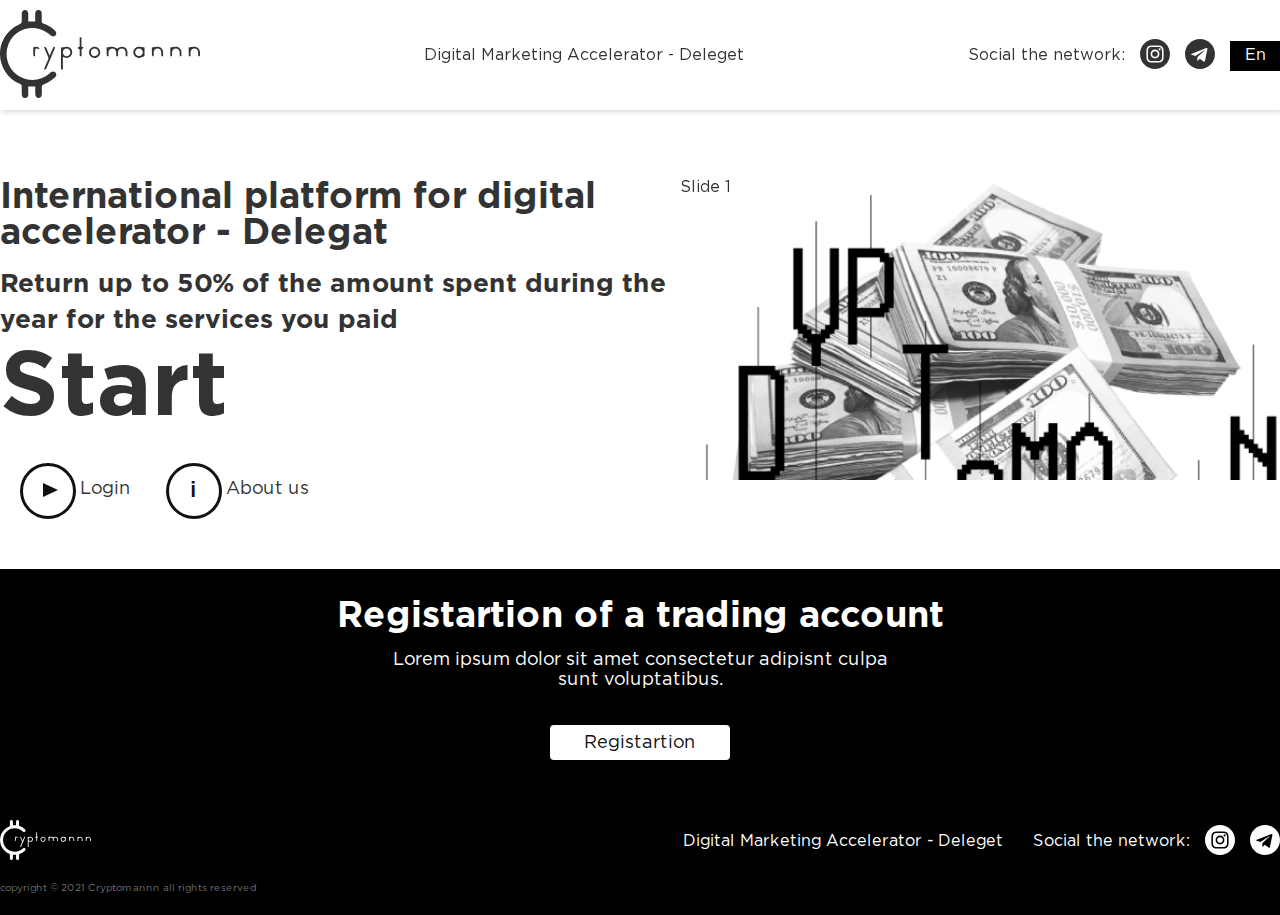
<file: index.html>
<!DOCTYPE html>
<html lang="en">
<head>
    <meta charset="UTF-8">
    <meta http-equiv="X-UA-Compatible" content="IE=edge">
    <meta name="viewport" content="width=device-width, initial-scale=1.0">
    <title>Main page</title>
    <link rel="stylesheet" href="./slider/swiper.min.css">
    <link rel="stylesheet" href="./css/main.css">


</head>
<body>
    <header class="header">
         <div class="header__space"></div>  <!-- Этот блок будет делать нужный отступ от хедера-->
        <div class="header__container">
            <div class="header__wrapper">
                <a href="index.html">                               
                    <svg class="header__logo" >
                        <use xlink:href="./img/sprite.svg#logo"></use>
                    </svg>   
                </a>
                <h2 class="header__header">Digital Marketing Accelerator - Deleget</h2>
                <div class="soc-network">
                    <span class="soc-network__header">Social the network: </span>
                    <div class="soc-network-wrapper">
                        <div class="soc-network-wrapper__item">
                            <a href="#" class="soc-network-wrapper__link">
                                <svg class="soc-network-wrapper__icon">
                                    <use xlink:href="./img/sprite.svg#instagram-icon"></use>
                                </svg>  
                            </a>
                        </div>
                        <div class="soc-network-wrapper__item">
                            <a href="#" class="soc-network-wrapper__link">
                                <svg class="soc-network-wrapper__icon">
                                    <use xlink:href="./img/sprite.svg#telegram-icon"></use>
                                </svg>  
                            </a>
                        </div>
                        <div class="lang-change">En</div>
                    </div>
                </div>
            </div>
        </div>
    </header>
      <!-- Контент главной страницы НАЧАЛО -->
    <main>
        
        <section class="main-page">
            <section class="main-page__content">
                <h2 class="main-page_title classic-header">International platform for digital accelerator - Delegat</h2>
                <p class="main-page_text">Return up to 50% of the amount spent during the year for the services you paid</p>
                <h1 class="classic-header--biger">Start</h1>
                <div class="main-page_links">
                    <a href="auth.html" class="main-page__link log-link">Login</a>
                    <a href="about.html" class="main-page__link">About us</a>
                </div>
            </section>
            <section class="main-page__gallery">
    
                <!-- Slider main container -->
                <div class="swiper-container">
                    <!-- Additional required wrapper -->
                    <div class="swiper-wrapper">
                    <!-- Slides -->
                        <div class="swiper-slide">Slide 1</div>
                        <div class="swiper-slide">Slide 2</div>
                        <div class="swiper-slide">Slide 3</div>
                        <div class="swiper-slide">Slide 4</div>
                        <div class="swiper-slide">Slide 5</div>
                        <div class="swiper-slide">Slide 6</div>
                    </div>
                </div>
    
            </section>
        </section>
    </main>
  

    <!-- Контент главной страницы КОНЕЦ -->


    <footer class="footer">
        <div class="footer__reg-section">
            <h3 class="reg-section__header classic-header">Registartion of a trading account</h3>
            <p class="reg-section__sub-header">Lorem ipsum dolor sit amet consectetur adipisnt culpa sunt voluptatibus.</p>
            <a href="reg.html" class="link-to-reg">Registartion</a>
        </div>
        <div class="footer__container">
            <a href="#">                                
                <svg class="footer__logo" >
                    <use xlink:href="./img/sprite.svg#logo-footer"></use>
                </svg>   
            </a>
            <h2 class="footer__header">Digital Marketing Accelerator - Deleget</h2>
            <div class="soc-network">
                <span class="soc-network__header">Social the network: </span>
                <div class="soc-network-wrapper">
                    <div class="soc-network-wrapper__item">
                        <a href="#" class="soc-network-wrapper__link">
                            <svg class="soc-network-wrapper__icon">
                                <use xlink:href="./img/sprite.svg#instagram-icon-footer"></use>
                            </svg>  
                        </a>
                    </div>
                    <div class="soc-network-wrapper__item">
                        <a href="#" class="soc-network-wrapper__link">
                            <svg class="soc-network-wrapper__icon">
                                <use xlink:href="./img/sprite.svg#telegram-icon-footer"></use>
                            </svg>  
                        </a>
                    </div>
                </div>
            </div>
        </div>
        <div class="footer__main-copy">
            <span>copyright © 2021 Cryptomannn all rights reserved</span>
        </div>
    </footer>
    <script  src="./slider/swiper.min.js"></script>
    <script  src="./js/main.js"></script>
</body>
</html>
</file>
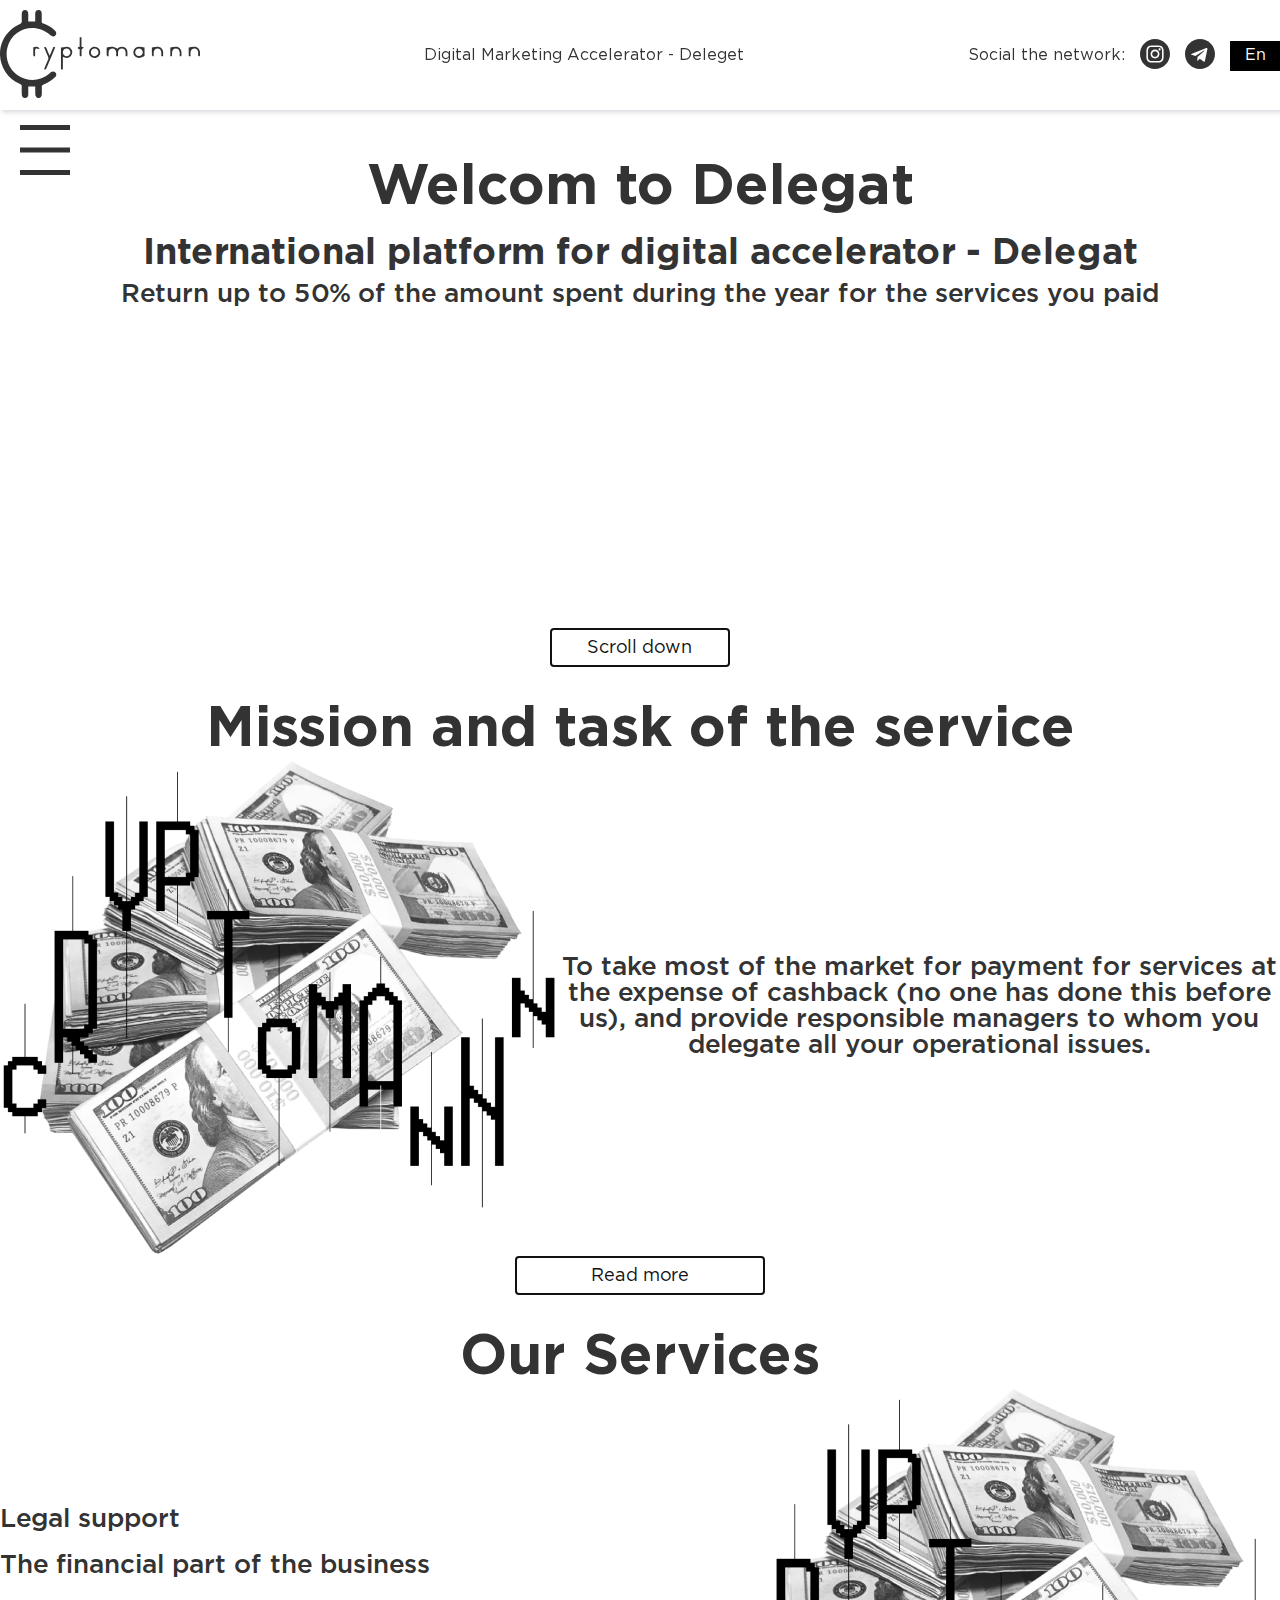
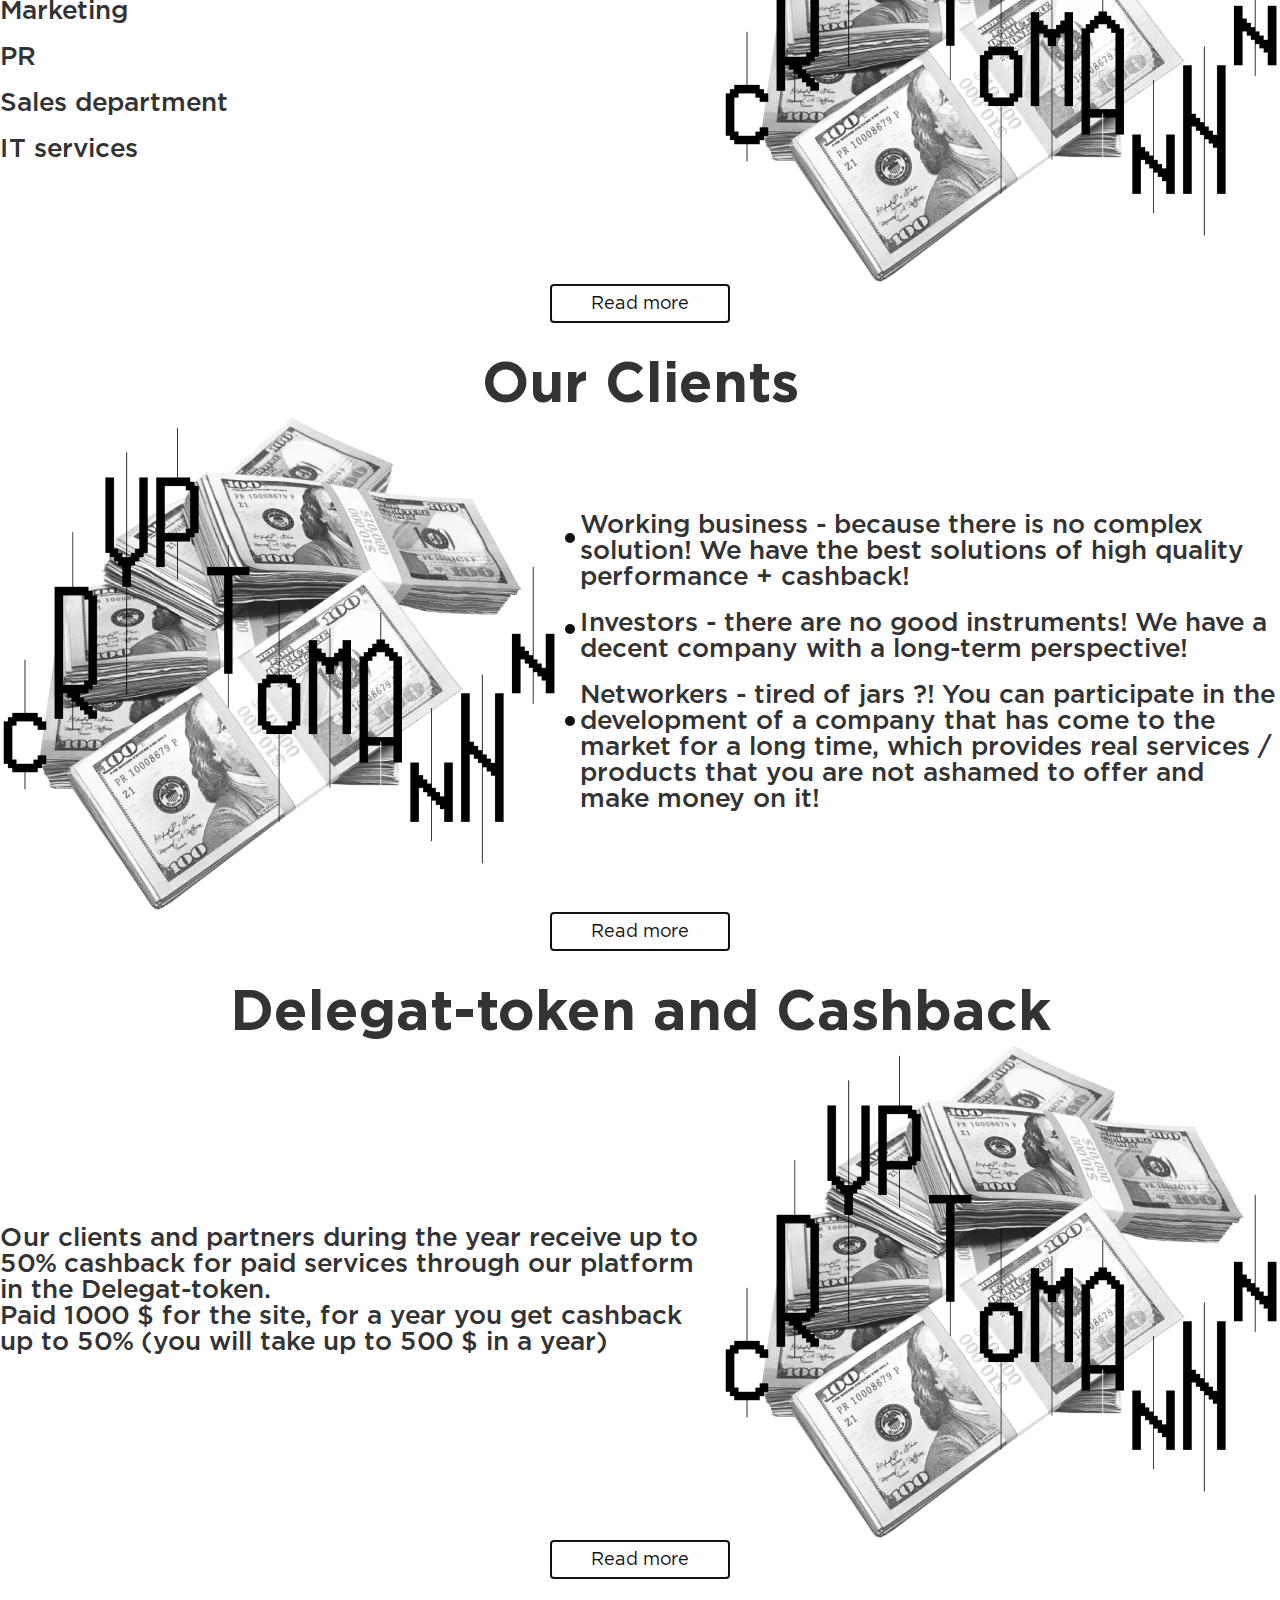
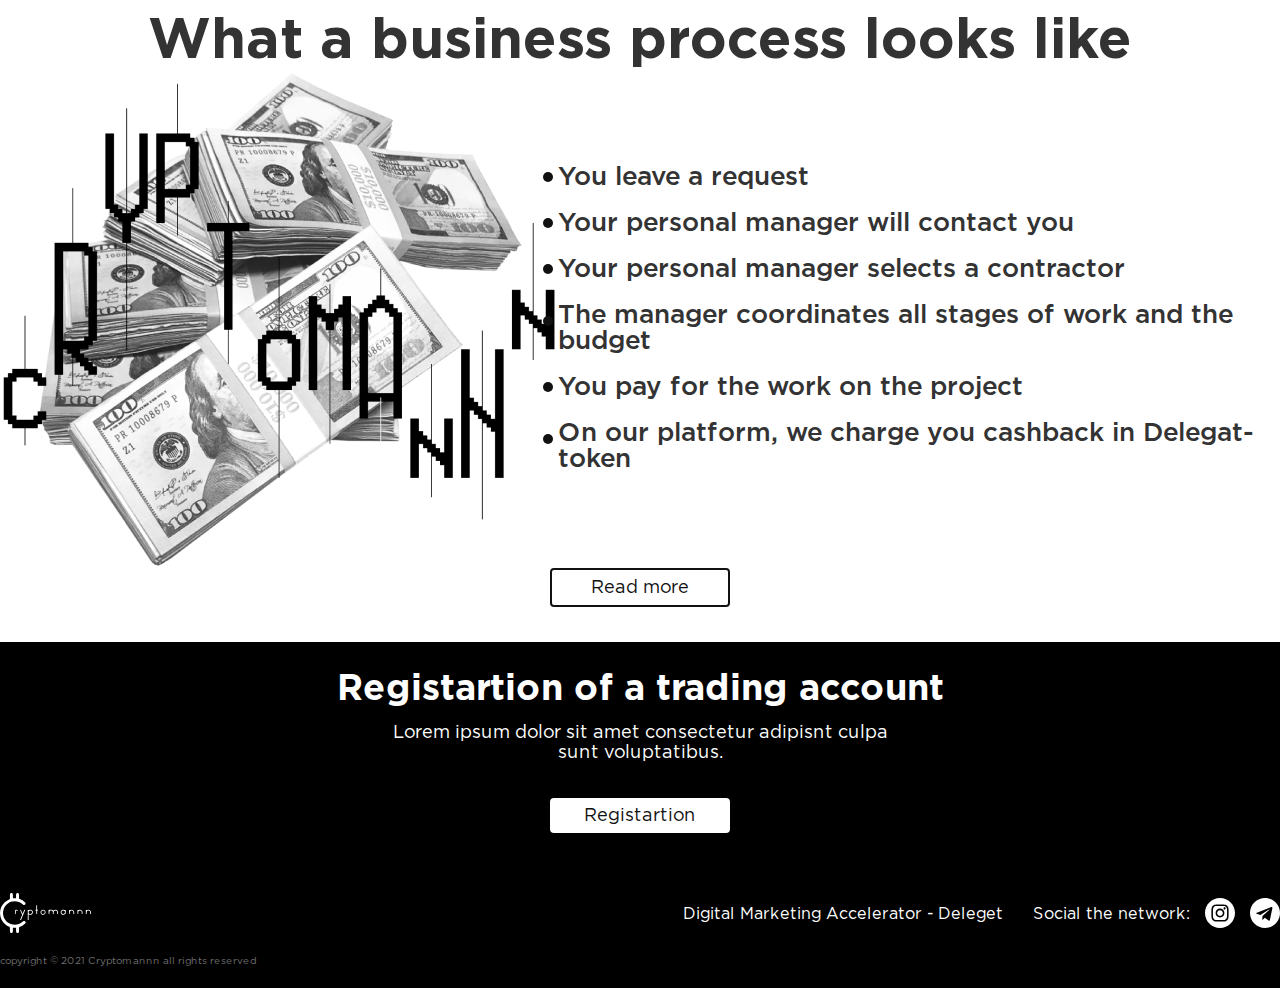
<file: about.html>
<!DOCTYPE html>
<html lang="en">
<head>
    <meta charset="UTF-8">
    <meta http-equiv="X-UA-Compatible" content="IE=edge">
    <meta name="viewport" content="width=device-width, initial-scale=1.0">
    <title>About us</title>
    <link rel="stylesheet" href="./css/main.css">
    <script defer src="./slider/swiper.min.js"></script>
    <script defer src="./js/burger.js"></script>
    <script defer src="./js/smooth-scroll.min.js"></script>
    <script defer src="./js/main.js"></script>

</head>
<body>
    <header class="header">
        <div class="header__space"></div>  <!-- Этот блок будет делать нужный отступ от хедера-->
       <div class="header__container" data-scroll-header>
           <div class="header__wrapper">
                <a href="index.html">                                     
                   <svg class="header__logo" >
                       <use xlink:href="./img/sprite.svg#logo"></use>
                   </svg>   
               </a>
               <h2 class="header__header">Digital Marketing Accelerator - Deleget</h2>
               <div class="soc-network">
                   <span class="soc-network__header">Social the network: </span>
                   <div class="soc-network-wrapper">
                       <div class="soc-network-wrapper__item">
                           <a href="#" class="soc-network-wrapper__link">
                               <svg class="soc-network-wrapper__icon">
                                   <use xlink:href="./img/sprite.svg#instagram-icon"></use>
                               </svg>  
                           </a>
                       </div>
                       <div class="soc-network-wrapper__item">
                           <a href="#" class="soc-network-wrapper__link">
                               <svg class="soc-network-wrapper__icon">
                                   <use xlink:href="./img/sprite.svg#telegram-icon"></use>
                               </svg>  
                           </a>
                       </div>
                       <div class="lang-change">En</div>
                   </div>
               </div>
           </div>
       </div>
   </header>

   <!-- About Us НАЧАЛО -->

   <section class="about">

        <div class="burger-wrapper">
            <div class="burger">
                <span></span>
            </div>
            <nav class="burger-body">
                <ul class="burger-body__list">
                    <li class="burger-body__item">
                        <a data-scroll href="#start-block" class="burger-body__link">Раздел 1</a>
                    </li>
                    <li class="burger-body__item" >
                        <a data-scroll href="#porpuse" class="burger-body__link">Раздел 1</a>
                    </li>
                    <li class="burger-body__item">
                        <a data-scroll href="#our-services" class="burger-body__link">Раздел 1</a>
                    </li>
                    <li class="burger-body__item">
                        <a data-scroll href="#for-clients" class="burger-body__link">Раздел 1</a>
                    </li>
                    <li class="burger-body__item">
                        <a data-scroll href="#delegat-token" class="burger-body__link">Раздел 1</a>
                    </li>
                    <li class="burger-body__item">
                        <a data-scroll href="#process" class="burger-body__link">Раздел 1</a>
                    </li>
                </ul>
            </nav>
        </div>
       <section class="about__start-block main-container block-marg-bot" id="start-block">
           <h2 class="start-block__header about-header-classic">Welcom to Delegat</h2>
           <h3 class="start-block__sub-header about-sub-header-classic">International platform for digital accelerator - Delegat</h3>
           <p class="start-block__text about-text-classic">Return up to 50% of the amount spent during the year for the services you paid</p>
           <a href="#" class="start-block__link classic-link">Scroll down</a>
       </section>

       <section class="about__porpuse main-container block-marg-bot" id="porpuse">
        <h2 class="porpuse__header about-header-classic">Mission and task of the service</h2>
        <div class="porpuse__content">
            <img src="./img/money.png" alt="" class="porpuse__img">
            <div class="porpuse__text-wrapper">
                <p class="porpuse__text about-text-classic">To take most of the market for payment for services at the expense of cashback (no one has done this before us), and provide responsible managers to whom you delegate all your operational issues.</p>
            </div>

        </div>
        <a href="porpuse.html" class="porpuse__link classic-link">Read more</a>
        </section>
    
       <section class="about__our-services main-container block-marg-bot" name="about" id="our-services">
            <h2 class="about__our-services__header about-header-classic">Our Services</h2>
            <div class="our-services__wrapper">
                <div class="our-services__list-wrapper">
                    <ul class="our-services__list classic-list">
                        <li class="list__item classic-list-item">Legal support</li>
                        <li class="list__item classic-list-item">The financial part of the business</li>
                        <li class="list__item classic-list-item">Marketing</li>
                        <li class="list__item classic-list-item">PR</li>
                        <li class="list__item classic-list-item">Sales department</li>
                        <li class="list__item classic-list-item">IT services</li>
                    </ul>
                </div>
                <img src="./img/money.png" alt="" class="porpuse__img">
            </div>
            <a href="services.html" class="our-services__link classic-link">Read more</a>
        </section>

        <section class="about__for-clients main-container block-marg-bot" id="for-clients">
            <h2 class="for-clients__header about-header-classic">Our Clients</h2>
            <div class="for-clients__content">
                <img src="./img/money.png" alt="" class="porpuse__img">
                <div class="for-clients__list-wrapper">
                    <ul class="for-clients-list classic-list">
                        <li class="for-clients__item classic-list-item">Working business - because there is no complex solution! We have the best solutions of high quality performance + cashback!</li>
                        <li class="for-clients__item classic-list-item">Investors - there are no good instruments! We have a decent company with a long-term perspective!</li>
                        <li class="for-clients__item classic-list-item">Networkers - tired of jars ?! You can participate in the development of a company that has come to the market for a long time, which provides real services / products that you are not ashamed to offer and make money on it!</li>
                    </ul>
                </div>
    
            </div>
            <a href="our_clients.html" class="delegat__link classic-link">Read more</a>
        </section>

        <section class="about__delegat-token main-container block-marg-bot" id="delegat-token">
            <h2 class="delegat-token__header about-header-classic">Delegat-token and Cashback</h2>
            <div class="delegat-token__content">
                <div class="delegat-token__text-wrapper">
                    <p class="delegat-token__text about-text-classic">Our clients and partners during the year receive up to 50% cashback for paid services through our platform in the Delegat-token.</p>
                    <p class="delegat-token__text about-text-classic">Paid 1000 $ for the site, for a year you get cashback up to 50% (you will take up to 500 $ in a year)</p>
                </div>
                <img src="./img/money.png" alt="" class="delegat-token__img">
            </div>

            <a href="cashback.html" class="delegat__link classic-link">Read more</a>
       </section>

       <section class="about__process main-container block-marg-bot" id="process">
            <h2 class="process__header about-header-classic">What a business process looks like</h2>
            <div class="process__wrapper">
                <div class="process__list-wrapper">
                    <img src="./img/money.png" alt="" class="porpuse__img">
                    <ul class="process-list classic-list">
                        <li class="process__item classic-list-item">You leave a request</li>
                        <li class="process__item classic-list-item">Your personal manager will contact you</li>
                        <li class="process__item classic-list-item">Your personal manager selects a contractor</li>
                        <li class="process__item classic-list-item">The manager coordinates all stages of work and the budget</li>
                        <li class="process__item classic-list-item">You pay for the work on the project</li>
                        <li class="process__item classic-list-item">On our platform, we charge you cashback in Delegat-token</li>
                    </ul>
                </div>
            </div>
            <a href="business_look.html" class="our-services__link classic-link">Read more</a>
        </section>
   </section>
   
   <!-- About Us КОНЕЦ -->


   <footer class="footer">
    <div class="footer__reg-section">
        <h3 class="reg-section__header classic-header">Registartion of a trading account</h3>
        <p class="reg-section__sub-header">Lorem ipsum dolor sit amet consectetur adipisnt culpa sunt voluptatibus.</p>
        <a href="reg.html" class="link-to-reg">Registartion</a>
    </div>
    <div class="footer__container">
        <a href="#">                                
            <svg class="footer__logo" >
                <use xlink:href="./img/sprite.svg#logo-footer"></use>
            </svg>   
        </a>
        <h2 class="footer__header">Digital Marketing Accelerator - Deleget</h2>
        <div class="soc-network">
            <span class="soc-network__header">Social the network: </span>
            <div class="soc-network-wrapper">
                <div class="soc-network-wrapper__item">
                    <a href="#" class="soc-network-wrapper__link">
                        <svg class="soc-network-wrapper__icon">
                            <use xlink:href="./img/sprite.svg#instagram-icon-footer"></use>
                        </svg>  
                    </a>
                </div>
                <div class="soc-network-wrapper__item">
                    <a href="#" class="soc-network-wrapper__link">
                        <svg class="soc-network-wrapper__icon">
                            <use xlink:href="./img/sprite.svg#telegram-icon-footer"></use>
                        </svg>  
                    </a>
                </div>
            </div>
        </div>
    </div>
    <div class="footer__main-copy">
        <span>copyright © 2021 Cryptomannn all rights reserved</span>
    </div>
</footer>

</body>
</html>
</file>
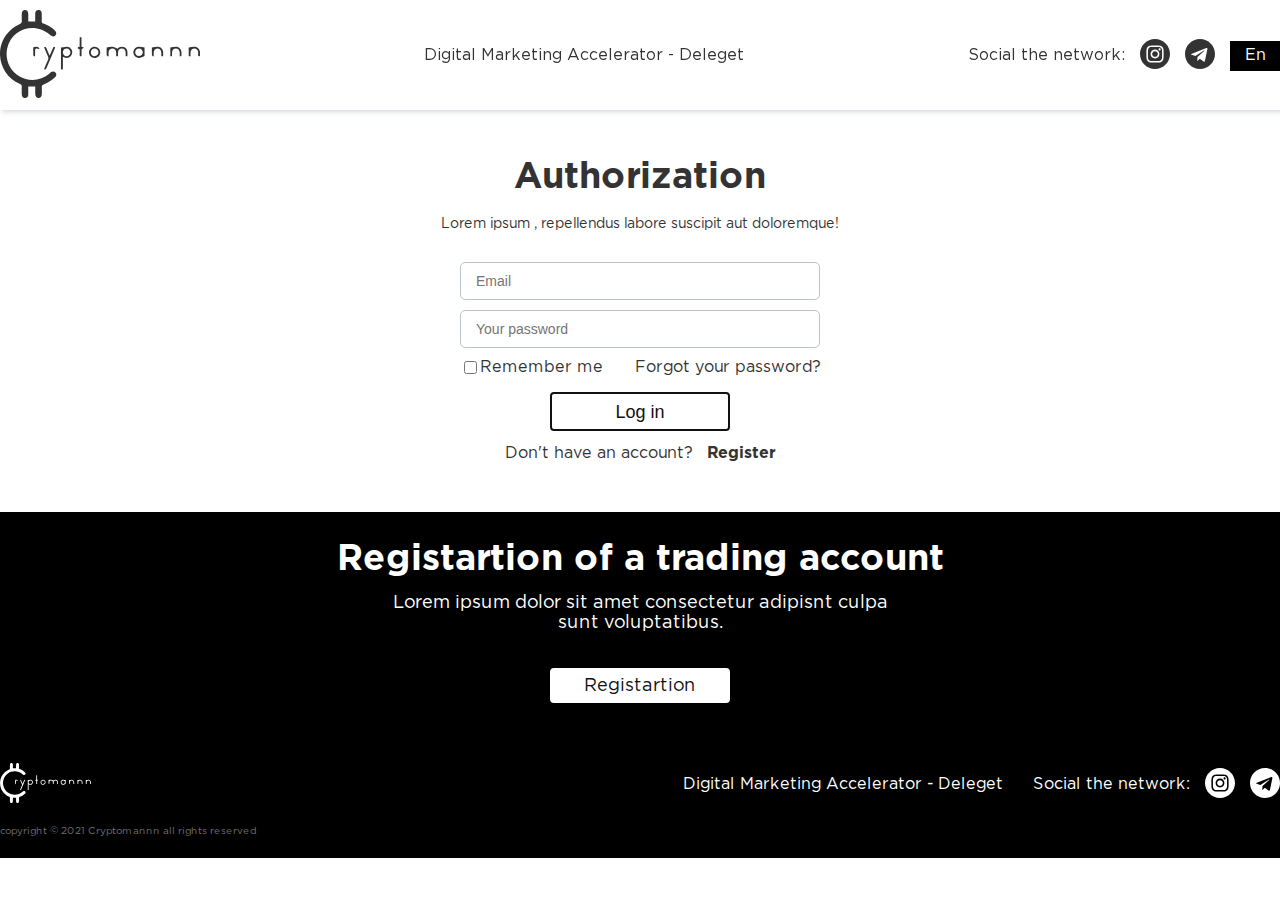
<file: auth.html>
<!DOCTYPE html>
<html lang="en">
<head>
    <meta charset="UTF-8">
    <meta http-equiv="X-UA-Compatible" content="IE=edge">
    <meta name="viewport" content="width=device-width, initial-scale=1.0">
    <title>Regestration</title>
    <link rel="stylesheet" href="./css/main.css">
</head>
<body>
    <header class="header">
        <div class="header__space"></div>  <!-- Этот блок будет делать нужный отступ от хедера-->
       <div class="header__container">
           <div class="header__wrapper">
                <a href="index.html">                               
                   <svg class="header__logo" >
                       <use xlink:href="./img/sprite.svg#logo"></use>
                   </svg>   
               </a>
               <h2 class="header__header">Digital Marketing Accelerator - Deleget</h2>
               <div class="soc-network">
                   <span class="soc-network__header">Social the network: </span>
                   <div class="soc-network-wrapper">
                       <div class="soc-network-wrapper__item">
                           <a href="#" class="soc-network-wrapper__link">
                               <svg class="soc-network-wrapper__icon">
                                   <use xlink:href="./img/sprite.svg#instagram-icon"></use>
                               </svg>  
                           </a>
                       </div>
                       <div class="soc-network-wrapper__item">
                           <a href="#" class="soc-network-wrapper__link">
                               <svg class="soc-network-wrapper__icon">
                                   <use xlink:href="./img/sprite.svg#telegram-icon"></use>
                               </svg>  
                           </a>
                       </div>
                       <div class="lang-change">En</div>
                   </div>
               </div>
           </div>
       </div>
   </header>

    <!-- Секция АВТОРИЗАЦИИ НАЧАЛО-->

    <section class="authorization">
        <h2 class="authorization__header classic-header">Authorization</h2>
        <p class="authorization__sub-header classic-sub-header">Lorem ipsum , repellendus labore suscipit aut doloremque!</p>
        <form action="" method="" class="authorization__form">
            <input type="email" class="authorization__input classic-input" placeholder="Email" name="email">
            <input type="password" class="authorization__input classic-input" placeholder="Your password" name="password">
            <div class="authorization__form-footer">
                <div class="rem-me">
                    <input type="checkbox" class="rem-me__checkbox" name="" id="rem-me__checkbox">
                    <label for="rem-me__checkbox" class="rem-me__text">Remember me</label>
                </div>
                <div class="forgot-pass">
                    <a href="#" class="forgot-pass__text">Forgot your password?</a>
                </div>
            </div>
            <button type="submit" class="classic-link">Log in</button>
        </form>
        <div class="check-account">
            <span>Don't have an account?</span>
            <a href="reg.html" class="check-account__link">Register</a>
        </div>
    </section>
    
    <!-- Секция АВТОРИЗАЦИИ КОНЕЦ-->

    <footer class="footer">
        <div class="footer__reg-section">
            <h3 class="reg-section__header classic-header">Registartion of a trading account</h3>
            <p class="reg-section__sub-header">Lorem ipsum dolor sit amet consectetur adipisnt culpa sunt voluptatibus.</p>
            <a href="reg.html" class="link-to-reg">Registartion</a>
        </div>
        <div class="footer__container">
            <a href="#">                                
                <svg class="footer__logo" >
                    <use xlink:href="./img/sprite.svg#logo-footer"></use>
                </svg>   
            </a>
            <h2 class="footer__header">Digital Marketing Accelerator - Deleget</h2>
            <div class="soc-network">
                <span class="soc-network__header">Social the network: </span>
                <div class="soc-network-wrapper">
                    <div class="soc-network-wrapper__item">
                        <a href="#" class="soc-network-wrapper__link">
                            <svg class="soc-network-wrapper__icon">
                                <use xlink:href="./img/sprite.svg#instagram-icon-footer"></use>
                            </svg>  
                        </a>
                    </div>
                    <div class="soc-network-wrapper__item">
                        <a href="#" class="soc-network-wrapper__link">
                            <svg class="soc-network-wrapper__icon">
                                <use xlink:href="./img/sprite.svg#telegram-icon-footer"></use>
                            </svg>  
                        </a>
                    </div>
                </div>
            </div>
        </div>
        <div class="footer__main-copy">
            <span>copyright © 2021 Cryptomannn all rights reserved</span>
        </div>
    </footer>
</body>
</html>
</file>
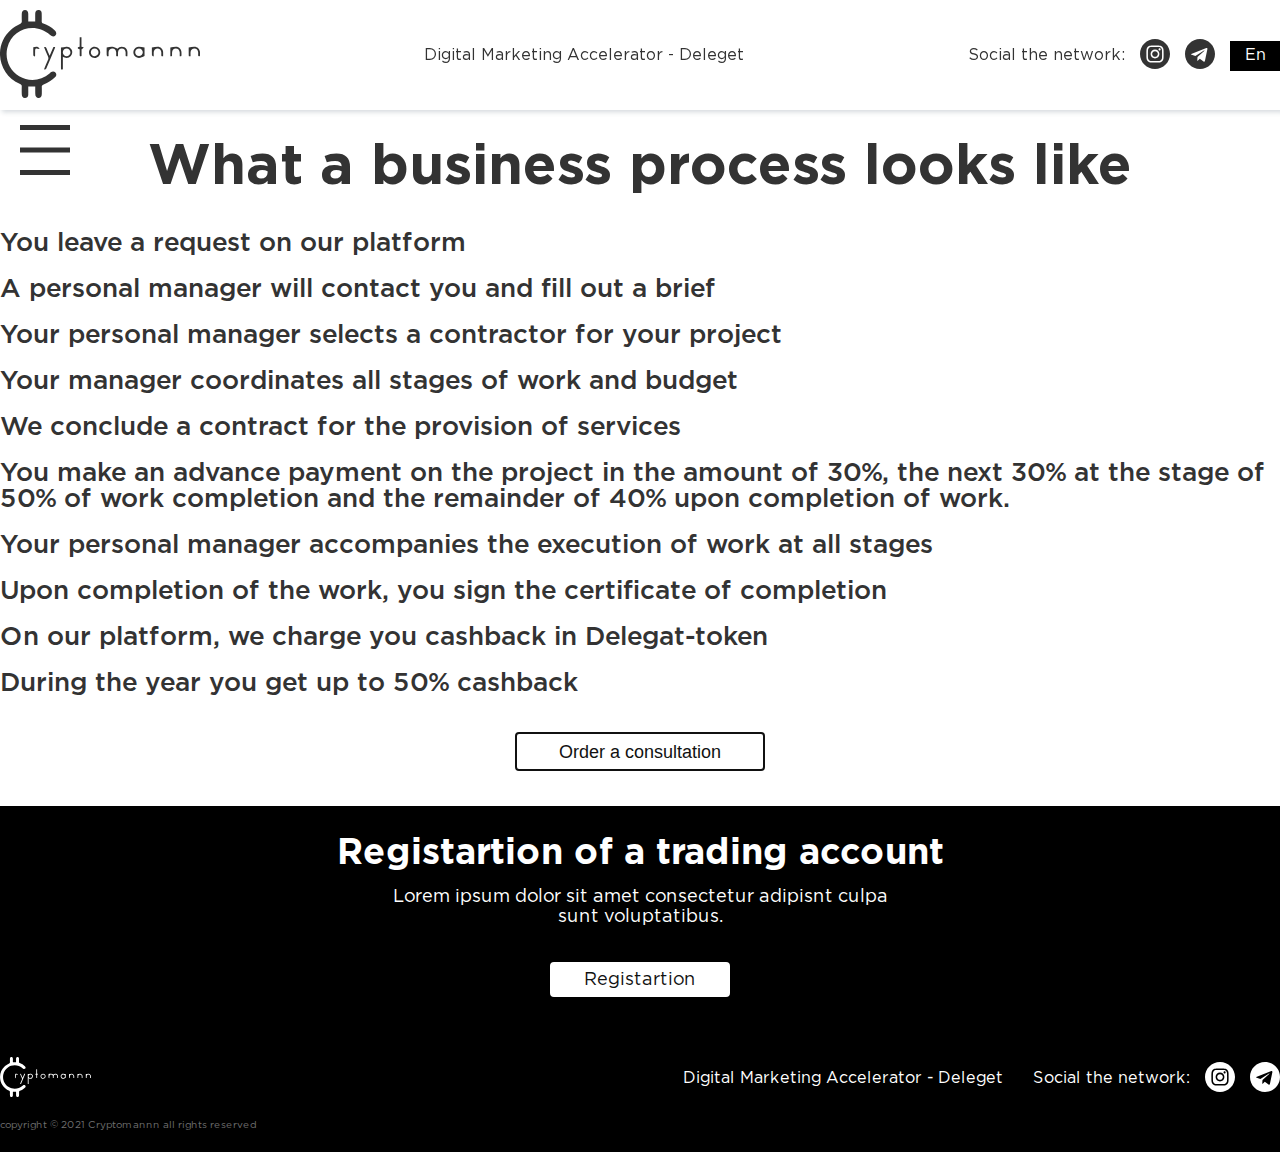
<file: business_look.html>
<!DOCTYPE html>
<html lang="en">
<head>
    <meta charset="UTF-8">
    <meta http-equiv="X-UA-Compatible" content="IE=edge">
    <meta name="viewport" content="width=device-width, initial-scale=1.0">
    <title>Main page</title>
    <link rel="stylesheet" href="./slider/swiper.min.css">
    <link rel="stylesheet" href="./css/main.css">
    <script defer src="./js/modal_consalt.js"></script>
    <script defer src="./js/burger.js"></script>
    <script defer src="./js/smooth-scroll.min.js"></script>
    <script defer src="./js/main.js"></script>
</head>
<body>
    <header class="header">
        <!-- Этот блок будет делать нужный отступ от хедера-->
          <div class="header__space"></div>  
        <div class="header__container">
            <div class="header__wrapper">
                <a href="index.html">                               
                    <svg class="header__logo" >
                        <use xlink:href="./img/sprite.svg#logo"></use>
                    </svg>   
                </a>
                <h2 class="header__header">Digital Marketing Accelerator - Deleget</h2>
                <div class="soc-network">
                    <span class="soc-network__header">Social the network: </span>
                    <div class="soc-network-wrapper">
                        <div class="soc-network-wrapper__item">
                            <a href="#" class="soc-network-wrapper__link">
                                <svg class="soc-network-wrapper__icon">
                                    <use xlink:href="./img/sprite.svg#instagram-icon"></use>
                                </svg>  
                            </a>
                        </div>
                        <div class="soc-network-wrapper__item">
                            <a href="#" class="soc-network-wrapper__link">
                                <svg class="soc-network-wrapper__icon">
                                    <use xlink:href="./img/sprite.svg#telegram-icon"></use>
                                </svg>  
                            </a>
                        </div>
                        <div class="lang-change">En</div>
                    </div>
                </div>
            </div>
        </div>
    </header> 
    <!--  -->

    <div class="burger-wrapper">
        <div class="burger">
            <span></span>
        </div>
        <nav class="burger-body">
            <ul class="burger-body__list">
                <li class="burger-body__item">
                    <a data-scroll href="about.html#start-block" class="burger-body__link">Welcom</a>
                </li>
                <li class="burger-body__item" >
                    <a data-scroll href="about.html#porpuse" class="burger-body__link">Mission and Tasks</a>
                </li>
                <li class="burger-body__item">
                    <a data-scroll href="about.html#our-services" class="burger-body__link">Services</a>
                </li>
                <li class="burger-body__item">
                    <a data-scroll href="about.html#for-clients" class="burger-body__link">Our Clients</a>
                </li>
                <li class="burger-body__item">
                    <a data-scroll href="about.html#delegat-token" class="burger-body__link">Cashback</a>
                </li>
                <li class="burger-body__item">
                    <a data-scroll href="about.html#process" class="burger-body__link">Business Look</a>
                </li>
            </ul>
        </nav>
    </div>
    <section class="business-look main-container block-marg-bot block-marg-top">
        <h2 class="business-look__header about-header-classic block-marg-bot">What a business process looks like</h2>
        <div class="business-look__content">
            <div class="block-marg-top block-marg-bot">
                <div class="business-look__list-wrapper">
                    <ul class="business-look__list classic-list">
                        <li class="cashback__item classic-list-item">You leave a request on our platform</li>
                        <li class="cashback__item classic-list-item">A personal manager will contact you and fill out a brief</li>
                        <li class="cashback__item classic-list-item">Your personal manager selects a contractor for your project</li>
                        <li class="cashback__item classic-list-item">Your manager coordinates all stages of work and budget</li>
                        <li class="cashback__item classic-list-item">We conclude a contract for the provision of services</li>
                        <li class="cashback__item classic-list-item">You make an advance payment on the project in the amount of 30%, the next 30% at the stage of 50% of work completion and the remainder of 40% upon completion of work.</li>
                        <li class="cashback__item classic-list-item">Your personal manager accompanies the execution of work at all stages</li>
                        <li class="cashback__item classic-list-item">Upon completion of the work, you sign the certificate of completion</li>
                        <li class="cashback__item classic-list-item">On our platform, we charge you cashback in Delegat-token</li>
                        <li class="cashback__item classic-list-item">During the year you get up to 50% cashback</li>
                    </ul>
                </div>
            </div>
        </div>
        <button  data-consalt class="porpuse__link classic-link">Order a consultation</button>
        </section>

    <!--  -->

        
    <!-- Модалка  -->
    
    <div class="modal">
        <div class="overflow"></div>
        <div class="modal-content">
          <div class="modal__header-wrapper">
            <h2 class="modal__header">Связаться с нами</h2>
            <span class="close" id="modal-close">×</span>
          </div>
          <div class="modal__body">
            <form action="" method="" class="contact__form">
                <input type="text" class="contact_input classic-input" placeholder="Name" name="name">
                <input type="text" class="contact__input classic-input" placeholder="Phone" name="password">

                <div class="soc-network-wrapper soc-network--modal">
                    <div class="soc-network-wrapper__item">
                        <a href="#" class="soc-network-wrapper__link soc-network__link--modal">
                            <svg class="soc-network-wrapper__icon soc-network__icon--modal">
                                <use xlink:href="./img/sprite.svg#instagram-icon"></use>
                            </svg>  
                        </a>
                    </div>
                    <div class="soc-network-wrapper__item">
                        <a href="#" class="soc-network-wrapper__link">
                            <svg class="soc-network-wrapper__icon soc-network__icon--modal">
                                <use xlink:href="./img/sprite.svg#telegram-icon"></use>
                            </svg>  
                        </a>
                    </div>
                </div>

                <button type="submit" class="contact-link classic-link">Connect</button>
            </form>
          </div>
        </div>      
    </div>

    <!--  -->
    <footer class="footer">
        <div class="footer__reg-section">
            <h3 class="reg-section__header classic-header">Registartion of a trading account</h3>
            <p class="reg-section__sub-header">Lorem ipsum dolor sit amet consectetur adipisnt culpa sunt voluptatibus.</p>
            <a href="reg.html" class="link-to-reg">Registartion</a>
        </div>
        <div class="footer__container">
            <a href="#">                                
                <svg class="footer__logo" >
                    <use xlink:href="./img/sprite.svg#logo-footer"></use>
                </svg>   
            </a>
            <h2 class="footer__header">Digital Marketing Accelerator - Deleget</h2>
            <div class="soc-network">
                <span class="soc-network__header">Social the network: </span>
                <div class="soc-network-wrapper">
                    <div class="soc-network-wrapper__item">
                        <a href="#" class="soc-network-wrapper__link">
                            <svg class="soc-network-wrapper__icon">
                                <use xlink:href="./img/sprite.svg#instagram-icon-footer"></use>
                            </svg>  
                        </a>
                    </div>
                    <div class="soc-network-wrapper__item">
                        <a href="#" class="soc-network-wrapper__link">
                            <svg class="soc-network-wrapper__icon">
                                <use xlink:href="./img/sprite.svg#telegram-icon-footer"></use>
                            </svg>  
                        </a>
                    </div>
                </div>
            </div>
        </div>
        <div class="footer__main-copy">
            <span>copyright © 2021 Cryptomannn all rights reserved</span>
        </div>
    </footer>
</body>
</file>
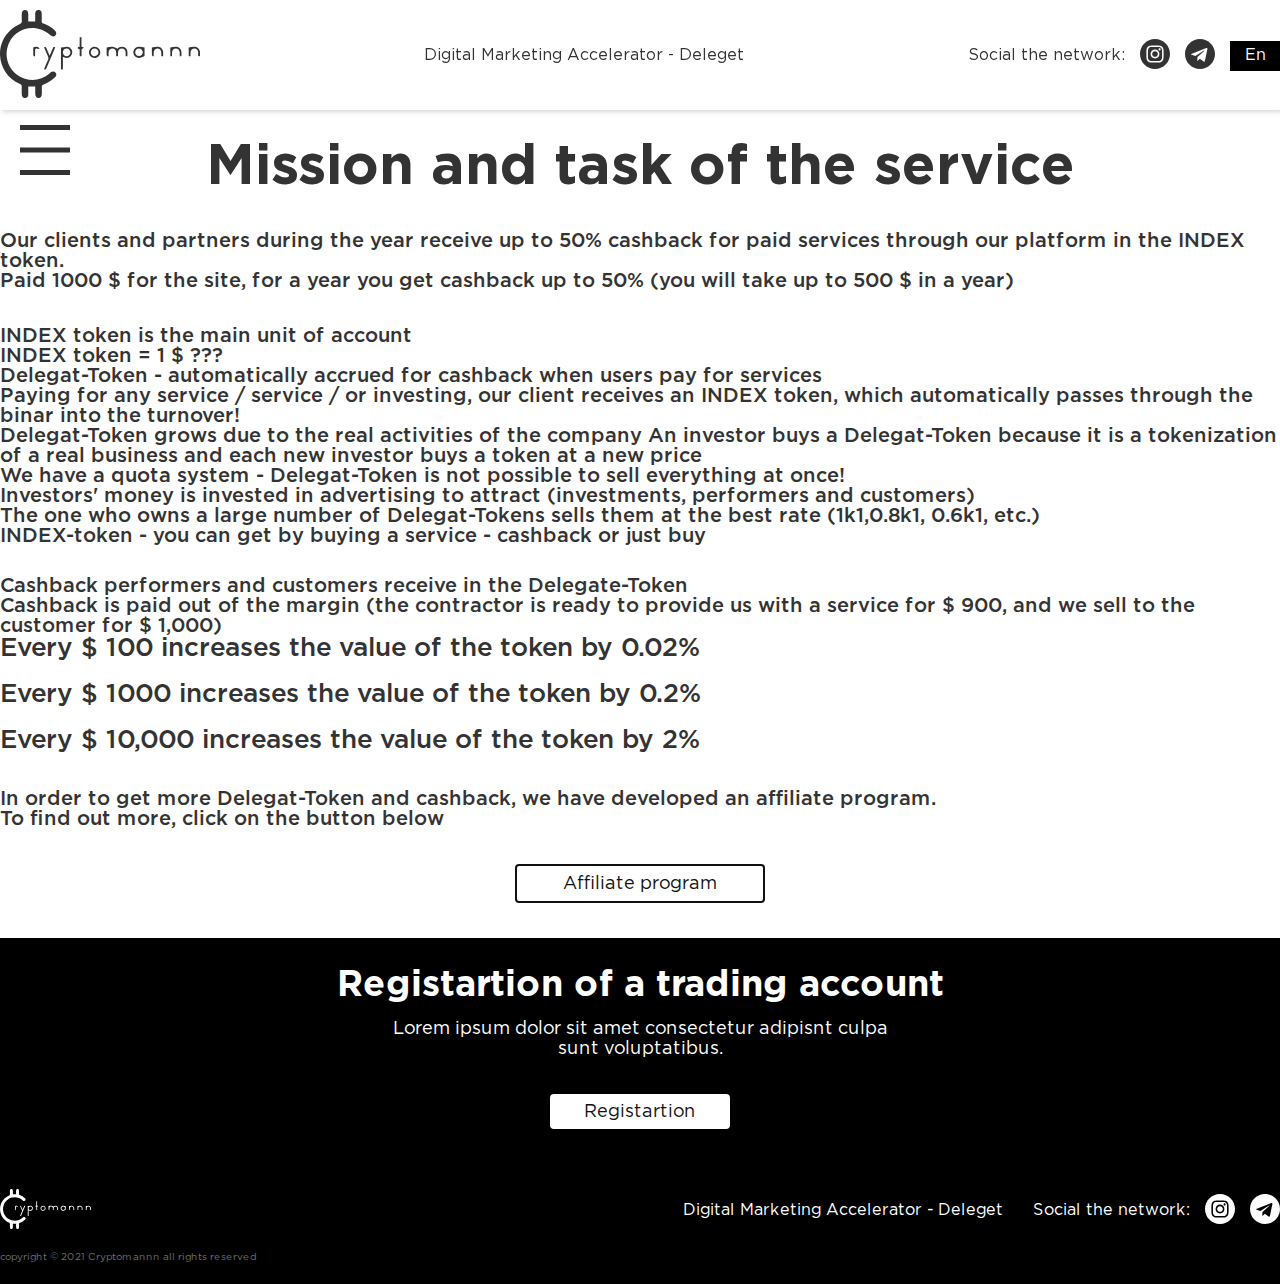
<file: cashback.html>
<!DOCTYPE html>
<html lang="en">
<head>
    <meta charset="UTF-8">
    <meta http-equiv="X-UA-Compatible" content="IE=edge">
    <meta name="viewport" content="width=device-width, initial-scale=1.0">
    <title>Main page</title>
    <link rel="stylesheet" href="./slider/swiper.min.css">
    <link rel="stylesheet" href="./css/main.css">
    <script defer src="./js/modal_consalt.js"></script>
    <script defer src="./js/burger.js"></script>
    <script defer src="./js/smooth-scroll.min.js"></script>
    <script defer src="./js/main.js"></script>
</head>
<body>
    <header class="header">
        <!-- Этот блок будет делать нужный отступ от хедера-->
          <div class="header__space"></div>  
        <div class="header__container">
            <div class="header__wrapper">
                <a href="index.html">                               
                    <svg class="header__logo" >
                        <use xlink:href="./img/sprite.svg#logo"></use>
                    </svg>   
                </a>
                <h2 class="header__header">Digital Marketing Accelerator - Deleget</h2>
                <div class="soc-network">
                    <span class="soc-network__header">Social the network: </span>
                    <div class="soc-network-wrapper">
                        <div class="soc-network-wrapper__item">
                            <a href="#" class="soc-network-wrapper__link">
                                <svg class="soc-network-wrapper__icon">
                                    <use xlink:href="./img/sprite.svg#instagram-icon"></use>
                                </svg>  
                            </a>
                        </div>
                        <div class="soc-network-wrapper__item">
                            <a href="#" class="soc-network-wrapper__link">
                                <svg class="soc-network-wrapper__icon">
                                    <use xlink:href="./img/sprite.svg#telegram-icon"></use>
                                </svg>  
                            </a>
                        </div>
                        <div class="lang-change">En</div>
                    </div>
                </div>
            </div>
        </div>
    </header> 
    <!--  -->

    <div class="burger-wrapper">
        <div class="burger">
            <span></span>
        </div>
        <nav class="burger-body">
            <ul class="burger-body__list">
                <li class="burger-body__item">
                    <a data-scroll href="about.html#start-block" class="burger-body__link">Welcom</a>
                </li>
                <li class="burger-body__item" >
                    <a data-scroll href="about.html#porpuse" class="burger-body__link">Mission and Tasks</a>
                </li>
                <li class="burger-body__item">
                    <a data-scroll href="about.html#our-services" class="burger-body__link">Services</a>
                </li>
                <li class="burger-body__item">
                    <a data-scroll href="about.html#for-clients" class="burger-body__link">Our Clients</a>
                </li>
                <li class="burger-body__item">
                    <a data-scroll href="about.html#delegat-token" class="burger-body__link">Cashback</a>
                </li>
                <li class="burger-body__item">
                    <a data-scroll href="about.html#process" class="burger-body__link">Business Look</a>
                </li>
            </ul>
        </nav>
    </div>


    <section class="cashback main-container block-marg-bot block-marg-top">
        <h2 class="cashback__header about-header-classic block-marg-bot">Mission and task of the service</h2>
        <div class="cashback__content">
            <div class="block-marg-bot">
                <p class="cashback__text">Our clients and partners during the year receive up to 50% cashback for paid services through our platform in the INDEX token.</p>
                <p class="cashback__text"> Paid 1000 $ for the site, for a year you get cashback up to 50% (you will take up to 500 $ in a year)</p>
            </div>
            <p class="cashback__text">INDEX token is the main unit of account</p>
            <p class="cashback__text">INDEX token = 1 $ ???</p>
            <p class="cashback__text">Delegat-Token - automatically accrued for cashback when users pay for services</p>
            <p class="cashback__text">Paying for any service / service / or investing, our client receives an INDEX token, which automatically passes through the binar into the turnover!</p>
            <p class="cashback__text">Delegat-Token grows due to the real activities of the company
                An investor buys a Delegat-Token because it is a tokenization of a real business and each new investor buys a token at a new price</p>
            <p class="cashback__text">We have a quota system - Delegat-Token is not possible to sell everything at once!</p>
            <p class="cashback__text">Investors' money is invested in advertising to attract (investments, performers and customers)</p>
            <p class="cashback__text">The one who owns a large number of Delegat-Tokens sells them at the best rate (1k1,0.8k1, 0.6k1, etc.)</p>
            <p class="cashback__text">INDEX-token - you can get by buying a service - cashback or just buy</p>

            <div class="block-marg-top block-marg-bot">
                <p class="cashback__text">Cashback performers and customers receive in the Delegate-Token</p>
                <p class="cashback__text">Cashback is paid out of the margin (the contractor is ready to provide us with a service for $ 900, and we sell to the customer for $ 1,000)</p>
                <div class="cashback__list-wrapper">
                    <ul class="cashback-list classic-list">
                        <li class="cashback__item classic-list-item">Every $ 100 increases the value of the token by 0.02%</li>
                        <li class="cashback__item classic-list-item">Every $ 1000 increases the value of the token by 0.2%</li>
                        <li class="cashback__item classic-list-item">Every $ 10,000 increases the value of the token by 2%</li>
                    </ul>
                </div>
            </div>

            <div class="block-marg-top block-marg-bot">
                <p class="cashback__text">In order to get more Delegat-Token and cashback, we have developed an affiliate program.</p>
                <p class="cashback__text">To find out more, click on the button below</p>
            </div>
        </div>
        <a href="index.html" class="porpuse__link classic-link">Affiliate program</a>
        </section>

    <!--  -->



    <!--  -->
    <footer class="footer">
        <div class="footer__reg-section">
            <h3 class="reg-section__header classic-header">Registartion of a trading account</h3>
            <p class="reg-section__sub-header">Lorem ipsum dolor sit amet consectetur adipisnt culpa sunt voluptatibus.</p>
            <a href="reg.html" class="link-to-reg">Registartion</a>
        </div>
        <div class="footer__container">
            <a href="#">                                
                <svg class="footer__logo" >
                    <use xlink:href="./img/sprite.svg#logo-footer"></use>
                </svg>   
            </a>
            <h2 class="footer__header">Digital Marketing Accelerator - Deleget</h2>
            <div class="soc-network">
                <span class="soc-network__header">Social the network: </span>
                <div class="soc-network-wrapper">
                    <div class="soc-network-wrapper__item">
                        <a href="#" class="soc-network-wrapper__link">
                            <svg class="soc-network-wrapper__icon">
                                <use xlink:href="./img/sprite.svg#instagram-icon-footer"></use>
                            </svg>  
                        </a>
                    </div>
                    <div class="soc-network-wrapper__item">
                        <a href="#" class="soc-network-wrapper__link">
                            <svg class="soc-network-wrapper__icon">
                                <use xlink:href="./img/sprite.svg#telegram-icon-footer"></use>
                            </svg>  
                        </a>
                    </div>
                </div>
            </div>
        </div>
        <div class="footer__main-copy">
            <span>copyright © 2021 Cryptomannn all rights reserved</span>
        </div>
    </footer>
</body>
</file>
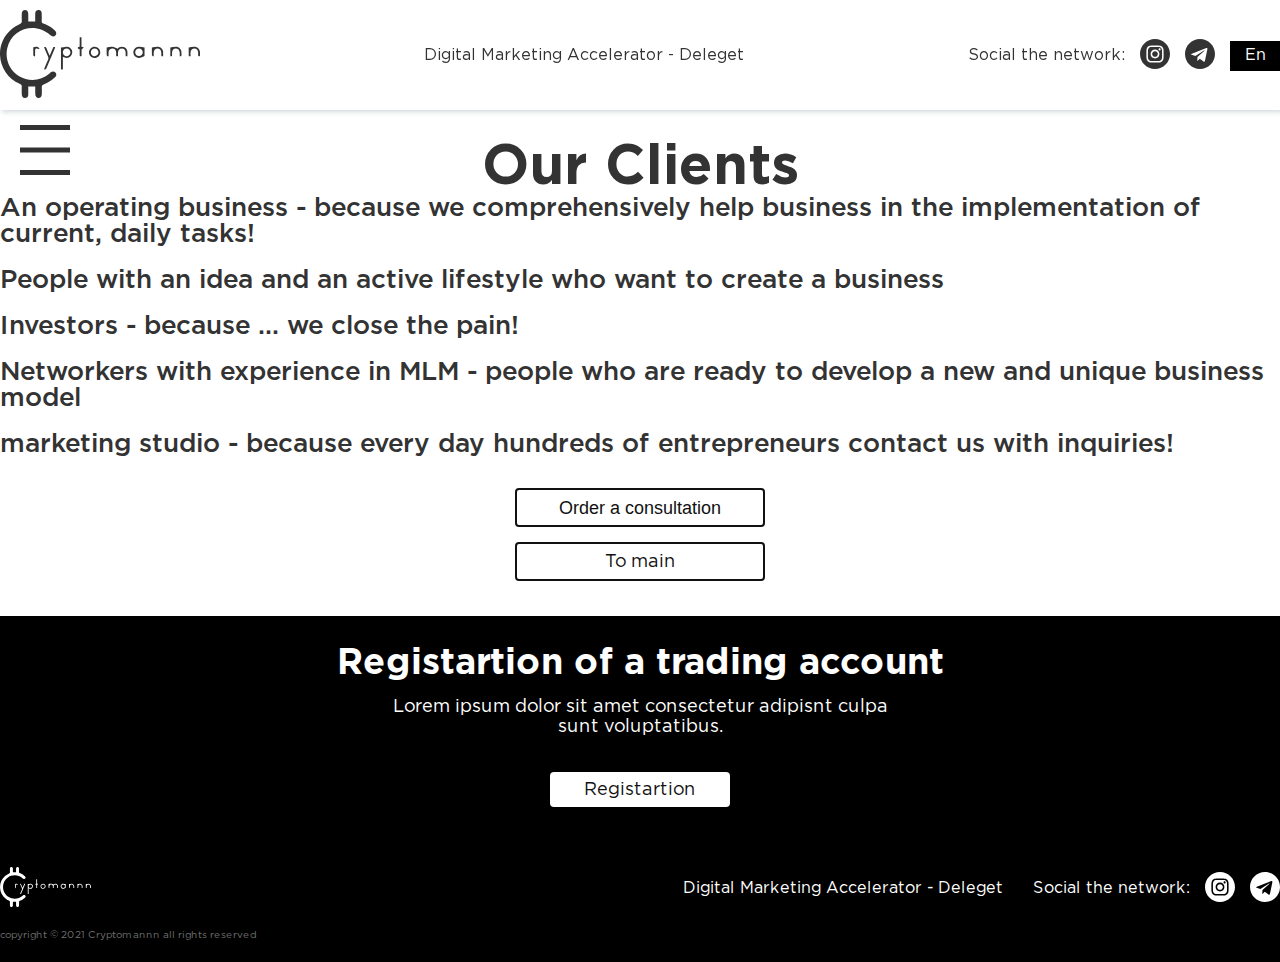
<file: our_clients.html>
<!DOCTYPE html>
<html lang="en">
<head>
    <meta charset="UTF-8">
    <meta http-equiv="X-UA-Compatible" content="IE=edge">
    <meta name="viewport" content="width=device-width, initial-scale=1.0">
    <title>Main page</title>
    <link rel="stylesheet" href="./slider/swiper.min.css">
    <link rel="stylesheet" href="./css/main.css">
    <script defer src="./js/modal_consalt.js"></script>
    <script defer src="./js/burger.js"></script>
    <script defer src="./js/smooth-scroll.min.js"></script>
    <script defer src="./js/main.js"></script>
</head>
<body>
    <header class="header">
        <!-- Этот блок будет делать нужный отступ от хедера-->
          <div class="header__space"></div>  
        <div class="header__container">
            <div class="header__wrapper">
                <a href="index.html">                               
                    <svg class="header__logo" >
                        <use xlink:href="./img/sprite.svg#logo"></use>
                    </svg>   
                </a>
                <h2 class="header__header">Digital Marketing Accelerator - Deleget</h2>
                <div class="soc-network">
                    <span class="soc-network__header">Social the network: </span>
                    <div class="soc-network-wrapper">
                        <div class="soc-network-wrapper__item">
                            <a href="#" class="soc-network-wrapper__link">
                                <svg class="soc-network-wrapper__icon">
                                    <use xlink:href="./img/sprite.svg#instagram-icon"></use>
                                </svg>  
                            </a>
                        </div>
                        <div class="soc-network-wrapper__item">
                            <a href="#" class="soc-network-wrapper__link">
                                <svg class="soc-network-wrapper__icon">
                                    <use xlink:href="./img/sprite.svg#telegram-icon"></use>
                                </svg>  
                            </a>
                        </div>
                        <div class="lang-change">En</div>
                    </div>
                </div>
            </div>
        </div>
    </header> 
    <!--  -->

    <div class="burger-wrapper">
        <div class="burger">
            <span></span>
        </div>
        <nav class="burger-body">
            <ul class="burger-body__list">
                <li class="burger-body__item">
                    <a data-scroll href="about.html#start-block" class="burger-body__link">Welcom</a>
                </li>
                <li class="burger-body__item" >
                    <a data-scroll href="about.html#porpuse" class="burger-body__link">Mission and Tasks</a>
                </li>
                <li class="burger-body__item">
                    <a data-scroll href="about.html#our-services" class="burger-body__link">Services</a>
                </li>
                <li class="burger-body__item">
                    <a data-scroll href="about.html#for-clients" class="burger-body__link">Our Clients</a>
                </li>
                <li class="burger-body__item">
                    <a data-scroll href="about.html#delegat-token" class="burger-body__link">Cashback</a>
                </li>
                <li class="burger-body__item">
                    <a data-scroll href="about.html#process" class="burger-body__link">Business Look</a>
                </li>
            </ul>
        </nav>
    </div>

    <section class="clients main-container block-marg-bot block-marg-top">
        <h2 class="clients__header about-header-classic">Our Clients</h2>
        <div class="clients__content">
            <div class="clients__list-wrapper">
                <ul class="clients__services-list classic-list">
                    <li class="services-list__item classic-list-item">An operating business - because we comprehensively help business in the implementation of current, daily tasks!</li>
                    <li class="services-list__item classic-list-item">People with an idea and an active lifestyle who want to create a business</li>
                    <li class="services-list__item classic-list-item">Investors - because ... we close the pain!</li>
                    <li class="services-list__item classic-list-item">Networkers with experience in MLM - people who are ready to develop a new and unique business model</li>
                    <li class="services-list__item classic-list-item">marketing studio - because every day hundreds of entrepreneurs contact us with inquiries!</li>
                </ul>
            </div>

        </div>
        <button  data-consalt class="porpuse__link classic-link">Order a consultation</button>
        <a href="index.html" class="porpuse__link classic-link">To main</a>
        </section>

    <!--  -->


    <!-- Модалка  -->
    
    <div class="modal">
        <div class="overflow"></div>
        <div class="modal-content">
          <div class="modal__header-wrapper">
            <h2 class="modal__header">Связаться с нами</h2>
            <span class="close" id="modal-close">×</span>
          </div>
          <div class="modal__body">
            <form action="" method="" class="contact__form">
                <input type="text" class="contact_input classic-input" placeholder="Name" name="name">
                <input type="text" class="contact__input classic-input" placeholder="Phone" name="password">

                <div class="soc-network-wrapper soc-network--modal">
                    <div class="soc-network-wrapper__item">
                        <a href="#" class="soc-network-wrapper__link soc-network__link--modal">
                            <svg class="soc-network-wrapper__icon soc-network__icon--modal">
                                <use xlink:href="./img/sprite.svg#instagram-icon"></use>
                            </svg>  
                        </a>
                    </div>
                    <div class="soc-network-wrapper__item">
                        <a href="#" class="soc-network-wrapper__link">
                            <svg class="soc-network-wrapper__icon soc-network__icon--modal">
                                <use xlink:href="./img/sprite.svg#telegram-icon"></use>
                            </svg>  
                        </a>
                    </div>
                </div>

                <button type="submit" class="contact-link classic-link">Connect</button>
            </form>
          </div>
        </div>      
    </div>

    <!--  -->
    <footer class="footer">
        <div class="footer__reg-section">
            <h3 class="reg-section__header classic-header">Registartion of a trading account</h3>
            <p class="reg-section__sub-header">Lorem ipsum dolor sit amet consectetur adipisnt culpa sunt voluptatibus.</p>
            <a href="reg.html" class="link-to-reg">Registartion</a>
        </div>
        <div class="footer__container">
            <a href="#">                                
                <svg class="footer__logo" >
                    <use xlink:href="./img/sprite.svg#logo-footer"></use>
                </svg>   
            </a>
            <h2 class="footer__header">Digital Marketing Accelerator - Deleget</h2>
            <div class="soc-network">
                <span class="soc-network__header">Social the network: </span>
                <div class="soc-network-wrapper">
                    <div class="soc-network-wrapper__item">
                        <a href="#" class="soc-network-wrapper__link">
                            <svg class="soc-network-wrapper__icon">
                                <use xlink:href="./img/sprite.svg#instagram-icon-footer"></use>
                            </svg>  
                        </a>
                    </div>
                    <div class="soc-network-wrapper__item">
                        <a href="#" class="soc-network-wrapper__link">
                            <svg class="soc-network-wrapper__icon">
                                <use xlink:href="./img/sprite.svg#telegram-icon-footer"></use>
                            </svg>  
                        </a>
                    </div>
                </div>
            </div>
        </div>
        <div class="footer__main-copy">
            <span>copyright © 2021 Cryptomannn all rights reserved</span>
        </div>
    </footer>
</body>
</file>
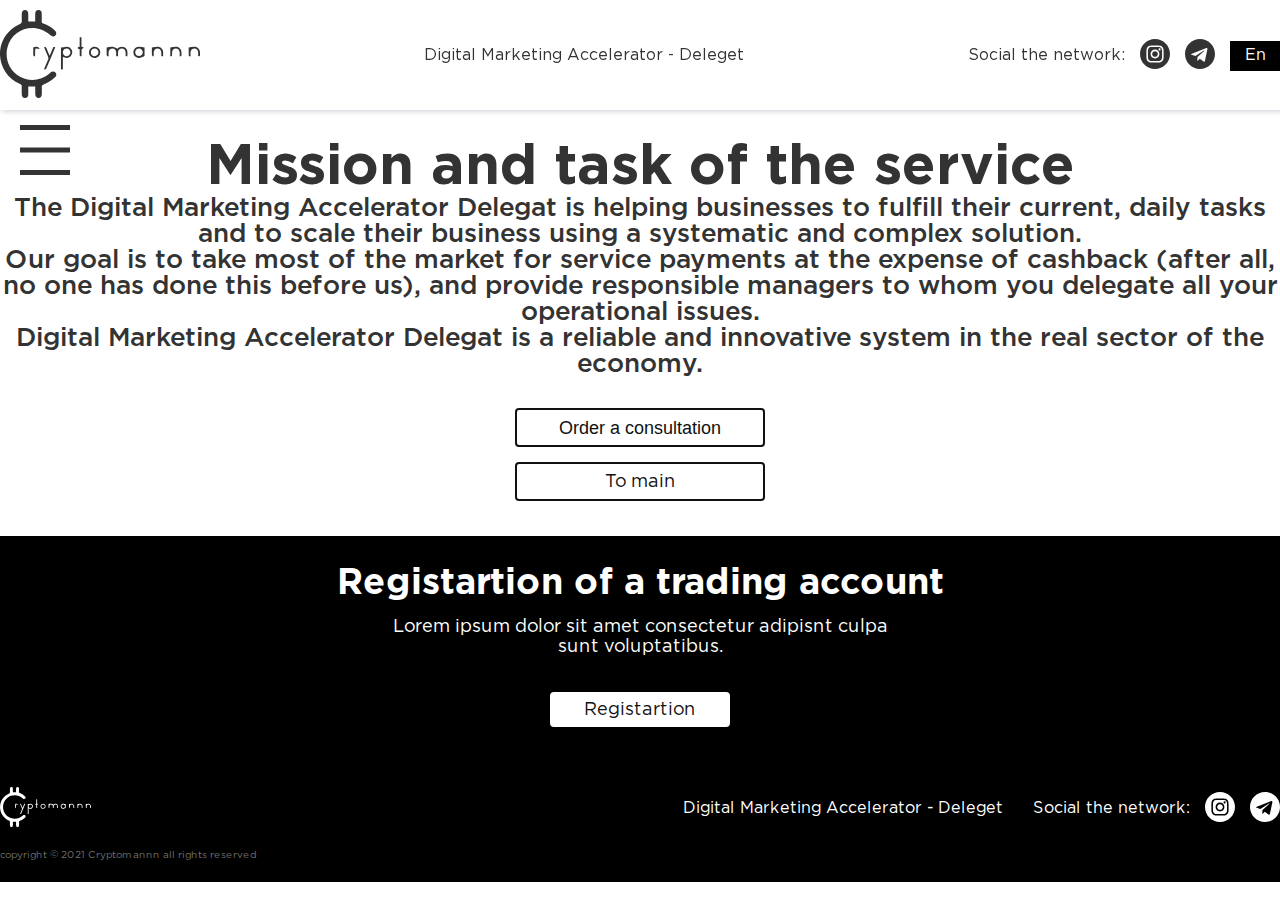
<file: porpuse.html>
<!DOCTYPE html>
<html lang="en">
<head>
    <meta charset="UTF-8">
    <meta http-equiv="X-UA-Compatible" content="IE=edge">
    <meta name="viewport" content="width=device-width, initial-scale=1.0">
    <title>Main page</title>
    <link rel="stylesheet" href="./slider/swiper.min.css">
    <link rel="stylesheet" href="./css/main.css">
    <script defer src="./js/modal_consalt.js"></script>
    <script defer src="./js/burger.js"></script>
    <script defer src="./js/smooth-scroll.min.js"></script>
    <script defer src="./js/main.js"></script>
</head>
<body>
    <header class="header">
        <!-- Этот блок будет делать нужный отступ от хедера-->
          <div class="header__space"></div>  
        <div class="header__container">
            <div class="header__wrapper">
                <a href="index.html">                               
                    <svg class="header__logo" >
                        <use xlink:href="./img/sprite.svg#logo"></use>
                    </svg>   
                </a>
                <h2 class="header__header">Digital Marketing Accelerator - Deleget</h2>
                <div class="soc-network">
                    <span class="soc-network__header">Social the network: </span>
                    <div class="soc-network-wrapper">
                        <div class="soc-network-wrapper__item">
                            <a href="#" class="soc-network-wrapper__link">
                                <svg class="soc-network-wrapper__icon">
                                    <use xlink:href="./img/sprite.svg#instagram-icon"></use>
                                </svg>  
                            </a>
                        </div>
                        <div class="soc-network-wrapper__item">
                            <a href="#" class="soc-network-wrapper__link">
                                <svg class="soc-network-wrapper__icon">
                                    <use xlink:href="./img/sprite.svg#telegram-icon"></use>
                                </svg>  
                            </a>
                        </div>
                        <div class="lang-change">En</div>
                    </div>
                </div>
            </div>
        </div>
    </header> 
    <!--  -->

    <div class="burger-wrapper">
        <div class="burger">
            <span></span>
        </div>
        <nav class="burger-body">
            <ul class="burger-body__list">
                <li class="burger-body__item">
                    <a data-scroll href="about.html#start-block" class="burger-body__link">Welcom</a>
                </li>
                <li class="burger-body__item" >
                    <a data-scroll href="about.html#porpuse" class="burger-body__link">Mission and Tasks</a>
                </li>
                <li class="burger-body__item">
                    <a data-scroll href="about.html#our-services" class="burger-body__link">Services</a>
                </li>
                <li class="burger-body__item">
                    <a data-scroll href="about.html#for-clients" class="burger-body__link">Our Clients</a>
                </li>
                <li class="burger-body__item">
                    <a data-scroll href="about.html#delegat-token" class="burger-body__link">Cashback</a>
                </li>
                <li class="burger-body__item">
                    <a data-scroll href="about.html#process" class="burger-body__link">Business Look</a>
                </li>
            </ul>
        </nav>
    </div>

    <section class="porpuse main-container block-marg-bot block-marg-top">
        <h2 class="porpuse__header about-header-classic">Mission and task of the service</h2>
        <div class="porpuse__content">
            <div class="porpuse__text-wrapper">
                <p class="porpuse__text about-text-classic">The Digital Marketing Accelerator Delegat is helping businesses to fulfill their current, daily tasks and to scale their business using a systematic and complex solution.</p>
                <p class="porpuse__text about-text-classic">Our goal is to take most of the market for service payments at the expense of cashback (after all, no one has done this before us), and provide responsible managers to whom you delegate all your operational issues.</p>
                <p class="porpuse__text about-text-classic">Digital Marketing Accelerator Delegat is a reliable and innovative system in the real sector of the economy.</p>
            </div>

        </div>
        <button  data-consalt class="porpuse__link classic-link">Order a consultation</button>
        <a href="index.html" class="porpuse__link classic-link">To main</a>
        </section>

    <!--  -->


    <!-- Модалка  -->
    
    <div class="modal">
        <div class="overflow"></div>
        <div class="modal-content">
          <div class="modal__header-wrapper">
            <h2 class="modal__header">Связаться с нами</h2>
            <span class="close" id="modal-close">×</span>
          </div>
          <div class="modal__body">
            <form action="" method="" class="contact__form">
                <input type="text" class="contact_input classic-input" placeholder="Name" name="name">
                <input type="text" class="contact__input classic-input" placeholder="Phone" name="password">

                <div class="soc-network-wrapper soc-network--modal">
                    <div class="soc-network-wrapper__item">
                        <a href="#" class="soc-network-wrapper__link soc-network__link--modal">
                            <svg class="soc-network-wrapper__icon soc-network__icon--modal">
                                <use xlink:href="./img/sprite.svg#instagram-icon"></use>
                            </svg>  
                        </a>
                    </div>
                    <div class="soc-network-wrapper__item">
                        <a href="#" class="soc-network-wrapper__link">
                            <svg class="soc-network-wrapper__icon soc-network__icon--modal">
                                <use xlink:href="./img/sprite.svg#telegram-icon"></use>
                            </svg>  
                        </a>
                    </div>
                </div>

                <button type="submit" class="contact-link classic-link">Connect</button>
            </form>
          </div>
        </div>      
    </div>

    <!--  -->
    <footer class="footer">
        <div class="footer__reg-section">
            <h3 class="reg-section__header classic-header">Registartion of a trading account</h3>
            <p class="reg-section__sub-header">Lorem ipsum dolor sit amet consectetur adipisnt culpa sunt voluptatibus.</p>
            <a href="reg.html" class="link-to-reg">Registartion</a>
        </div>
        <div class="footer__container">
            <a href="#">                                
                <svg class="footer__logo" >
                    <use xlink:href="./img/sprite.svg#logo-footer"></use>
                </svg>   
            </a>
            <h2 class="footer__header">Digital Marketing Accelerator - Deleget</h2>
            <div class="soc-network">
                <span class="soc-network__header">Social the network: </span>
                <div class="soc-network-wrapper">
                    <div class="soc-network-wrapper__item">
                        <a href="#" class="soc-network-wrapper__link">
                            <svg class="soc-network-wrapper__icon">
                                <use xlink:href="./img/sprite.svg#instagram-icon-footer"></use>
                            </svg>  
                        </a>
                    </div>
                    <div class="soc-network-wrapper__item">
                        <a href="#" class="soc-network-wrapper__link">
                            <svg class="soc-network-wrapper__icon">
                                <use xlink:href="./img/sprite.svg#telegram-icon-footer"></use>
                            </svg>  
                        </a>
                    </div>
                </div>
            </div>
        </div>
        <div class="footer__main-copy">
            <span>copyright © 2021 Cryptomannn all rights reserved</span>
        </div>
    </footer>
</body>
</file>
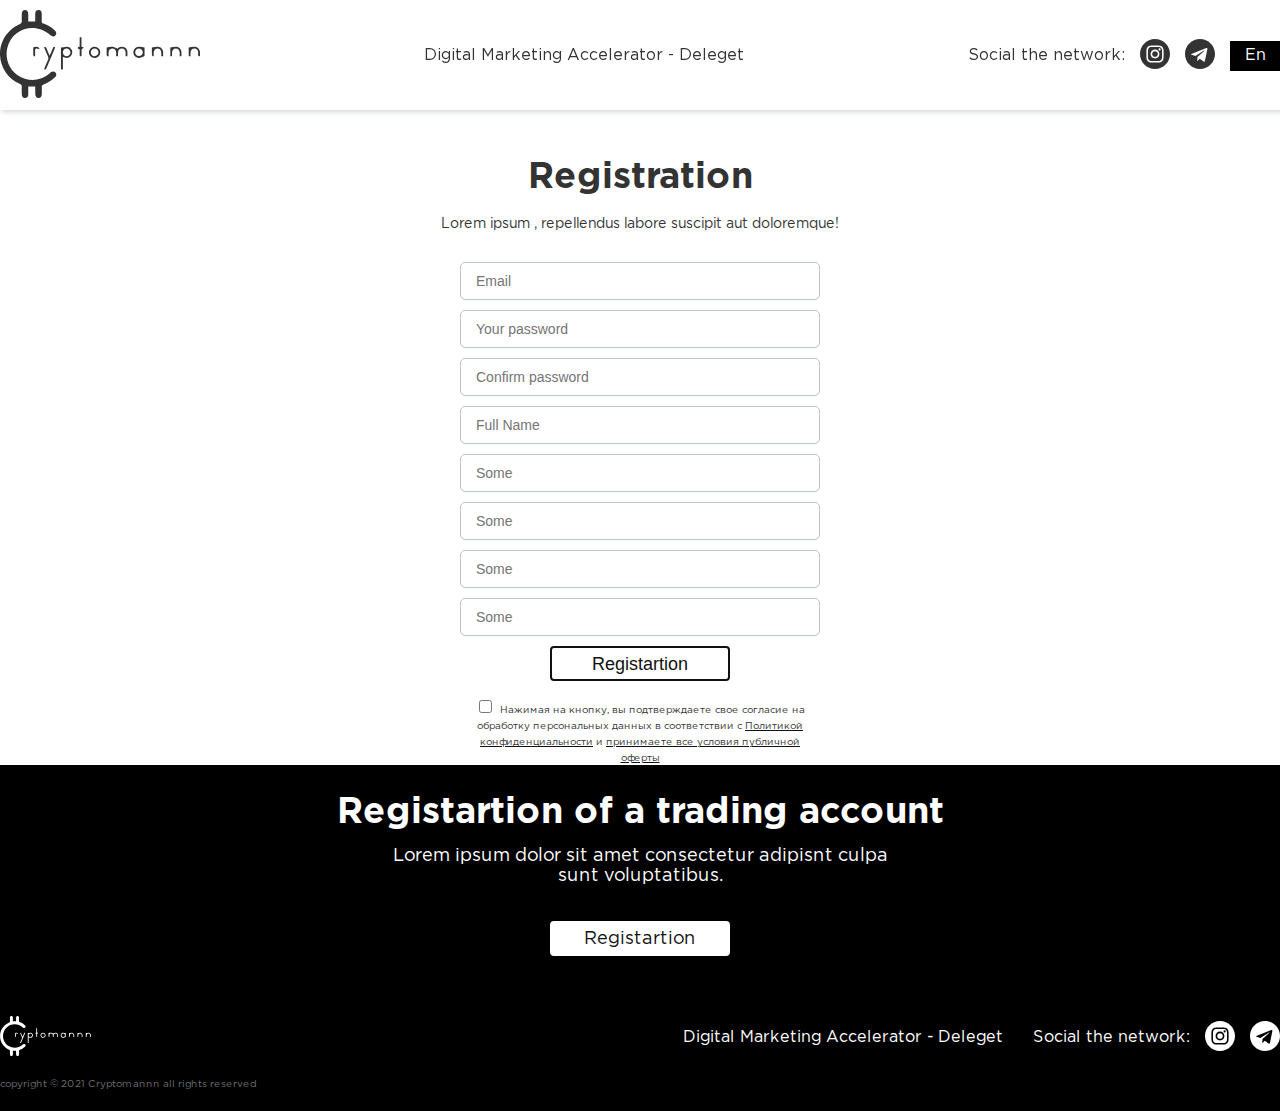
<file: reg.html>
<!DOCTYPE html>
<html lang="en">
<head>
    <meta charset="UTF-8">
    <meta http-equiv="X-UA-Compatible" content="IE=edge">
    <meta name="viewport" content="width=device-width, initial-scale=1.0">
    <title>Regestration</title>
    <link rel="stylesheet" href="./css/main.css">
</head>
<body>
    <header class="header">
        <div class="header__space"></div>  <!-- Этот блок будет делать нужный отступ от хедера-->
       <div class="header__container">
           <div class="header__wrapper">
               <a href="index.html">                                
                   <svg class="header__logo" >
                       <use xlink:href="./img/sprite.svg#logo"></use>
                   </svg>   
               </a>
               <h2 class="header__header">Digital Marketing Accelerator - Deleget</h2>
               <div class="soc-network">
                   <span class="soc-network__header">Social the network: </span>
                   <div class="soc-network-wrapper">
                       <div class="soc-network-wrapper__item">
                           <a href="#" class="soc-network-wrapper__link">
                               <svg class="soc-network-wrapper__icon">
                                   <use xlink:href="./img/sprite.svg#instagram-icon"></use>
                               </svg>  
                           </a>
                       </div>
                       <div class="soc-network-wrapper__item">
                           <a href="#" class="soc-network-wrapper__link">
                               <svg class="soc-network-wrapper__icon">
                                   <use xlink:href="./img/sprite.svg#telegram-icon"></use>
                               </svg>  
                           </a>
                       </div>
                       <div class="lang-change">En</div>
                   </div>
               </div>
           </div>
       </div>
   </header>

    <!-- Секция РЕГЕСТРАЦИИ НАЧАЛО-->

    <section class="registration">
        <h2 class="registration__header classic-header">Registration</h2>
        <p class="registration__sub-header classic-sub-header">Lorem ipsum , repellendus labore suscipit aut doloremque!</p>
        <form action="" method="" class="registration__form">
            <input type="email" class="registration__input classic-input" placeholder="Email" name="email">
            <input type="password" class="registration__input classic-input" placeholder="Your password" name="first_pass">
            <input type="password" class="registration__input classic-input" placeholder="Confirm password" name="second_pass">
            <input type="text" class="registration__input classic-input" placeholder="Full Name" name="full_name">
            <input type="text" class="registration__input classic-input" placeholder="Some">
            <input type="text" class="registration__input classic-input" placeholder="Some">
            <input type="text" class="registration__input classic-input" placeholder="Some">
            <input type="text" class="registration__input classic-input" placeholder="Some">
            <button type="submit" class="link-to-reg btn-black-mode">Registartion</button>
        </form>

        <div class="agreement">
            <input type="checkbox" class="agreement__checkbox">
            <span class="agreement__text">
                Нажимая на кнопку, вы подтверждаете свое согласие на обработку персональных данных в соответствии с <a href="#" class="agreement__link">Политикой конфиденциальности</a> и <a href="#" class="agreement__link">принимаете все условия публичной оферты</a>
            </span>
        </div>
    </section>
    
    <!-- Секция РЕГЕСТРАЦИИ КОНЕЦ-->

    <footer class="footer">
        <div class="footer__reg-section">
            <h3 class="reg-section__header classic-header">Registartion of a trading account</h3>
            <p class="reg-section__sub-header">Lorem ipsum dolor sit amet consectetur adipisnt culpa sunt voluptatibus.</p>
            <a href="reg.html" class="link-to-reg">Registartion</a>
        </div>
        <div class="footer__container">
            <a href="#">                                
                <svg class="footer__logo" >
                    <use xlink:href="./img/sprite.svg#logo-footer"></use>
                </svg>   
            </a>
            <h2 class="footer__header">Digital Marketing Accelerator - Deleget</h2>
            <div class="soc-network">
                <span class="soc-network__header">Social the network: </span>
                <div class="soc-network-wrapper">
                    <div class="soc-network-wrapper__item">
                        <a href="#" class="soc-network-wrapper__link">
                            <svg class="soc-network-wrapper__icon">
                                <use xlink:href="./img/sprite.svg#instagram-icon-footer"></use>
                            </svg>  
                        </a>
                    </div>
                    <div class="soc-network-wrapper__item">
                        <a href="#" class="soc-network-wrapper__link">
                            <svg class="soc-network-wrapper__icon">
                                <use xlink:href="./img/sprite.svg#telegram-icon-footer"></use>
                            </svg>  
                        </a>
                    </div>
                </div>
            </div>
        </div>
        <div class="footer__main-copy">
            <span>copyright © 2021 Cryptomannn all rights reserved</span>
        </div>
    </footer>
</body>
</html>
</file>
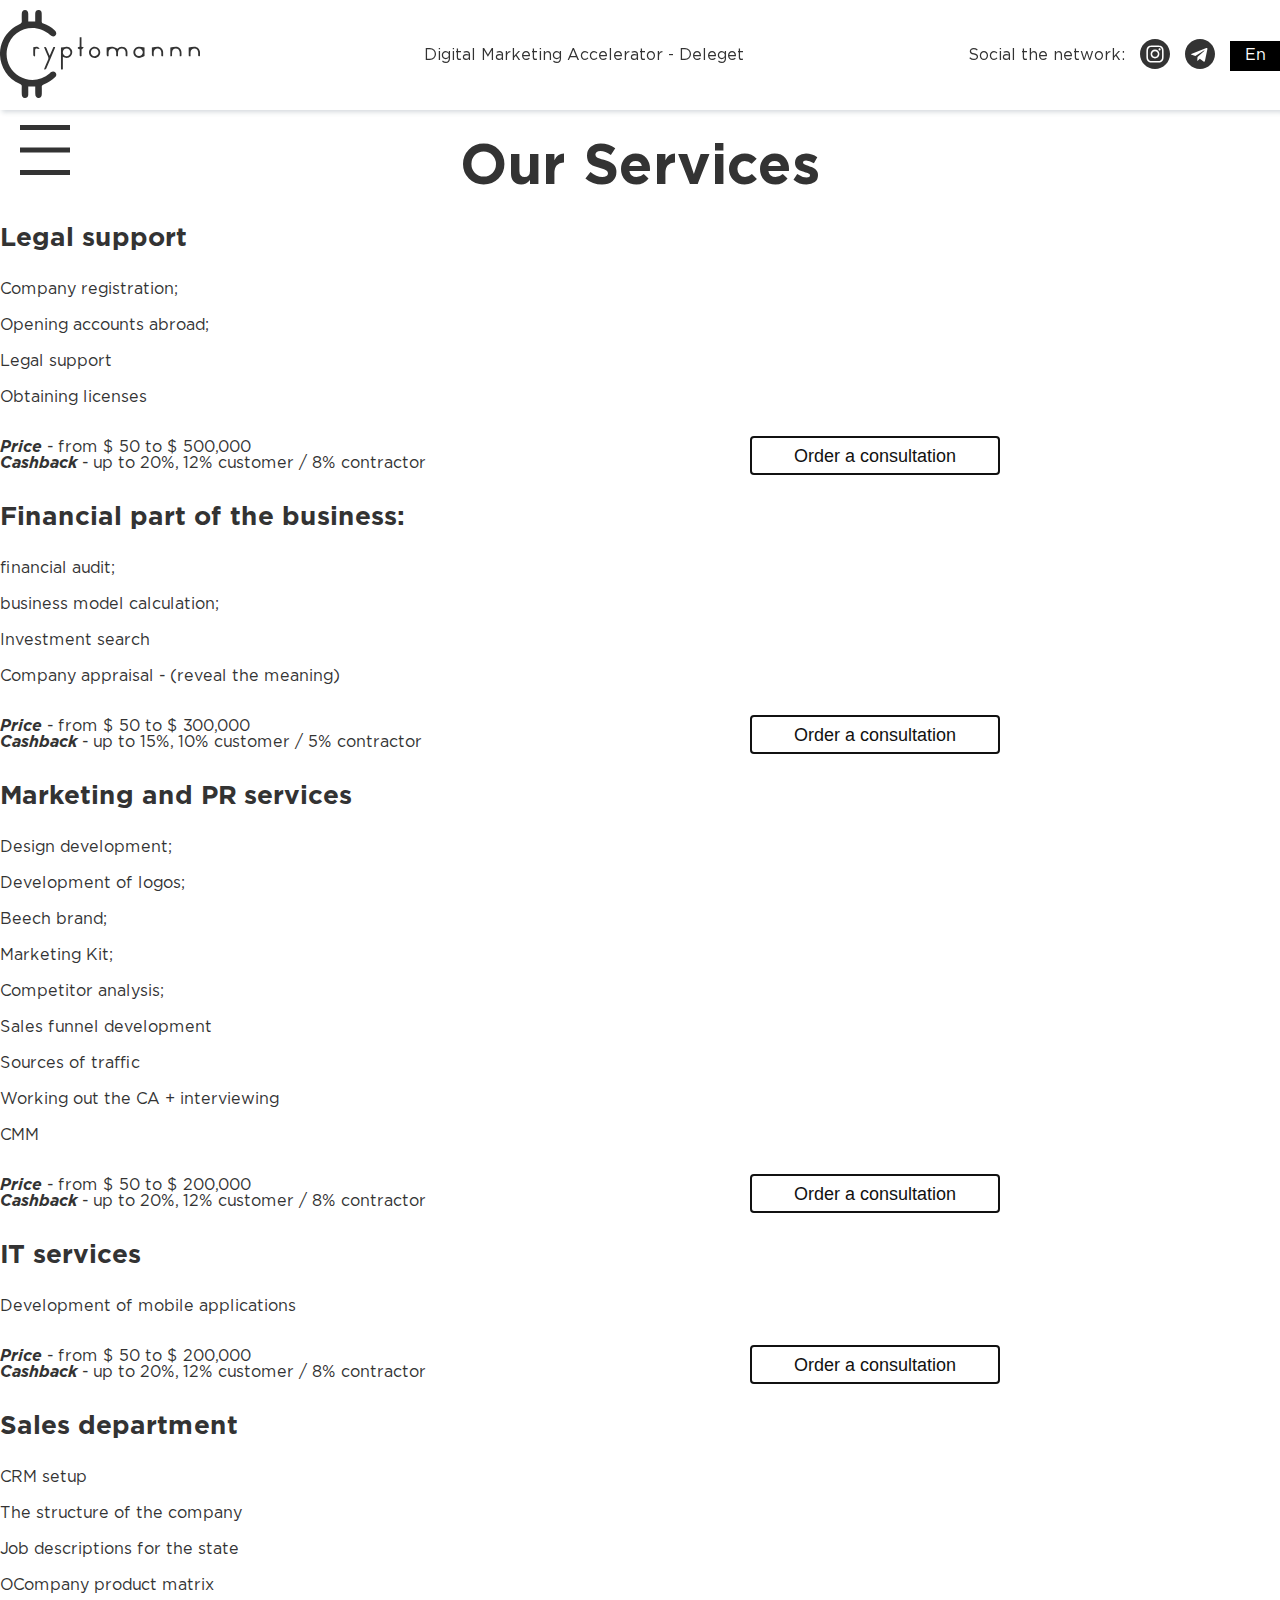
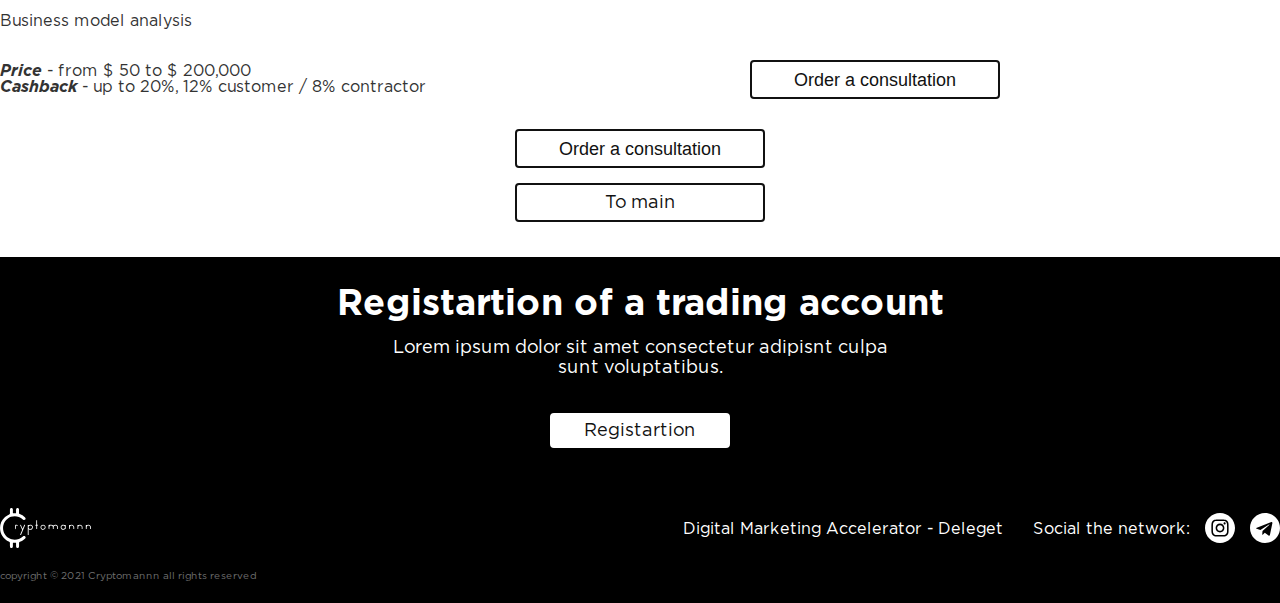
<file: services.html>
<!DOCTYPE html>
<html lang="en">
<head>
    <meta charset="UTF-8">
    <meta http-equiv="X-UA-Compatible" content="IE=edge">
    <meta name="viewport" content="width=device-width, initial-scale=1.0">
    <title>Main page</title>
    <link rel="stylesheet" href="./slider/swiper.min.css">
    <link rel="stylesheet" href="./css/main.css">
    <script defer src="./js/modal_consalt.js"></script>
    <script defer src="./js/burger.js"></script>
    <script defer src="./js/smooth-scroll.min.js"></script>
    <script defer src="./js/main.js"></script>
</head>
<body>
    <header class="header">
        <!-- Этот блок будет делать нужный отступ от хедера-->
          <div class="header__space"></div>  
        <div class="header__container">
            <div class="header__wrapper">
                <a href="index.html">                               
                    <svg class="header__logo" >
                        <use xlink:href="./img/sprite.svg#logo"></use>
                    </svg>   
                </a>
                <h2 class="header__header">Digital Marketing Accelerator - Deleget</h2>
                <div class="soc-network">
                    <span class="soc-network__header">Social the network: </span>
                    <div class="soc-network-wrapper">
                        <div class="soc-network-wrapper__item">
                            <a href="#" class="soc-network-wrapper__link">
                                <svg class="soc-network-wrapper__icon">
                                    <use xlink:href="./img/sprite.svg#instagram-icon"></use>
                                </svg>  
                            </a>
                        </div>
                        <div class="soc-network-wrapper__item">
                            <a href="#" class="soc-network-wrapper__link">
                                <svg class="soc-network-wrapper__icon">
                                    <use xlink:href="./img/sprite.svg#telegram-icon"></use>
                                </svg>  
                            </a>
                        </div>
                        <div class="lang-change">En</div>
                    </div>
                </div>
            </div>
        </div>
    </header> 
    <!--  -->
    <div class="burger-wrapper">
        <div class="burger">
            <span></span>
        </div>
        <nav class="burger-body">
            <ul class="burger-body__list">
                <li class="burger-body__item">
                    <a data-scroll href="about.html#start-block" class="burger-body__link">Welcom</a>
                </li>
                <li class="burger-body__item" >
                    <a data-scroll href="about.html#porpuse" class="burger-body__link">Mission and Tasks</a>
                </li>
                <li class="burger-body__item">
                    <a data-scroll href="about.html#our-services" class="burger-body__link">Services</a>
                </li>
                <li class="burger-body__item">
                    <a data-scroll href="about.html#for-clients" class="burger-body__link">Our Clients</a>
                </li>
                <li class="burger-body__item">
                    <a data-scroll href="about.html#delegat-token" class="burger-body__link">Cashback</a>
                </li>
                <li class="burger-body__item">
                    <a data-scroll href="about.html#process" class="burger-body__link">Business Look</a>
                </li>
            </ul>
        </nav>
    </div>

    <section class="services main-container block-marg-bot block-marg-top">
        <h2 class="services__header about-header-classic">Our Services</h2>
        <div class="services__content block-marg-top">
            <!--  -->
            <div class="services__block block-marg-top">
                <h2 class="services__block-header">Legal support</h2>
                <ul class="services__block-list block-marg-top">
                    <li class="block-list__item classic-list-item">Company registration;</li>
                    <li class="block-list__item classic-list-item">Opening accounts abroad;</li>
                    <li class="block-list__item classic-list-item">Legal support</li>
                    <li class="block-list__item classic-list-item">Obtaining licenses</li>
                </ul>
                <div class="services__block-footer">
                    <div class="block-footer__wrapper">
                        <p class="block-footer__text"><span class="block-footer__title">Price</span> - from $ 50 to $ 500,000</p>
                        <p class="block-footer__text"><span class="block-footer__title">Cashback</span> - up to 20%, 12% customer / 8% contractor</p>
                    </div>
                    <button  data-consalt class="porpuse__link classic-link">Order a consultation</button>
                </div>
            </div>
            <!--  -->
            <div class="services__block block-marg-top">
                <h2 class="services__block-header">Financial part of the business:</h2>
                <ul class="services__block-list block-marg-top">
                    <li class="block-list__item classic-list-item">financial audit;</li>
                    <li class="block-list__item classic-list-item">business model calculation;</li>
                    <li class="block-list__item classic-list-item">Investment search</li>
                    <li class="block-list__item classic-list-item">Company appraisal - (reveal the meaning)</li>
                </ul>
                <div class="services__block-footer">
                    <div class="block-footer__wrapper">
                        <p class="block-footer__text"><span class="block-footer__title">Price</span> - from $ 50 to $ 300,000</p>
                        <p class="block-footer__text"><span class="block-footer__title">Cashback</span> - up to 15%, 10% customer / 5% contractor</p>
                    </div>
                    <button  data-consalt class="porpuse__link classic-link">Order a consultation</button>
                </div>
            </div>
            <!--  -->
            <div class="services__block block-marg-top">
                <h2 class="services__block-header">Marketing and PR services</h2>
                <ul class="services__block-list block-marg-top">
                    <li class="block-list__item classic-list-item">Design development;</li>
                    <li class="block-list__item classic-list-item">Development of logos;</li>
                    <li class="block-list__item classic-list-item">Beech brand;</li>
                    <li class="block-list__item classic-list-item">Marketing Kit;</li>
                    <li class="block-list__item classic-list-item">Competitor analysis;</li>
                    <li class="block-list__item classic-list-item">Sales funnel development</li>
                    <li class="block-list__item classic-list-item">Sources of traffic</li>
                    <li class="block-list__item classic-list-item">Working out the CA + interviewing</li>
                    <li class="block-list__item classic-list-item">CMM</li>
                </ul>
                <div class="services__block-footer">
                    <div class="block-footer__wrapper">
                        <p class="block-footer__text"><span class="block-footer__title">Price</span> - from $ 50 to $ 200,000</p>
                        <p class="block-footer__text"><span class="block-footer__title">Cashback</span> - up to 20%, 12% customer / 8% contractor</p>
                    </div>
                    <button  data-consalt class="porpuse__link classic-link">Order a consultation</button>
                </div>
            </div>
            <!--  -->
            <div class="services__block block-marg-top">
                <h2 class="services__block-header">IT services</h2>
                <ul class="services__block-list block-marg-top">
                    <li class="block-list__item classic-list-item">Development of mobile applications</li>
                </ul>
                <div class="services__block-footer">
                    <div class="block-footer__wrapper">
                        <p class="block-footer__text"><span class="block-footer__title">Price</span> - from $ 50 to $ 200,000</p>
                        <p class="block-footer__text"><span class="block-footer__title">Cashback</span> - up to 20%, 12% customer / 8% contractor</p>
                    </div>
                    <button  data-consalt class="porpuse__link classic-link">Order a consultation</button>
                </div>
            </div>
            <!--  -->
            <div class="services__block block-marg-top">
                <h2 class="services__block-header">Sales department</h2>
                <ul class="services__block-list block-marg-top">
                    <li class="block-list__item classic-list-item">CRM setup</li>
                    <li class="block-list__item classic-list-item">The structure of the company</li>
                    <li class="block-list__item classic-list-item">Job descriptions for the state</li>
                    <li class="block-list__item classic-list-item">OCompany product matrix</li>
                    <li class="block-list__item classic-list-item">Business model analysis</li>
                </ul>
                <div class="services__block-footer">
                    <div class="block-footer__wrapper">
                        <p class="block-footer__text"><span class="block-footer__title">Price</span> - from $ 50 to $ 200,000</p>
                        <p class="block-footer__text"><span class="block-footer__title">Cashback</span> - up to 20%, 12% customer / 8% contractor</p>
                    </div>
                    <button  data-consalt class="porpuse__link classic-link">Order a consultation</button>
                </div>
            </div>
        </div>
        <!--  -->
        <button  data-consalt class="porpuse__link classic-link">Order a consultation</button>
        <a href="index.html" class="porpuse__link classic-link">To main</a>
    </section>

    

    <!--  -->


    <!-- Модалка  -->
    
    <div class="modal">
        <div class="overflow"></div>
        <div class="modal-content">
          <div class="modal__header-wrapper">
            <h2 class="modal__header">Связаться с нами</h2>
            <span class="close" id="modal-close">×</span>
          </div>
          <div class="modal__body">
            <form action="" method="" class="contact__form">
                <input type="text" class="contact_input classic-input" placeholder="Name" name="name">
                <input type="text" class="contact__input classic-input" placeholder="Phone" name="password">

                <div class="soc-network-wrapper soc-network--modal">
                    <div class="soc-network-wrapper__item">
                        <a href="#" class="soc-network-wrapper__link soc-network__link--modal">
                            <svg class="soc-network-wrapper__icon soc-network__icon--modal">
                                <use xlink:href="./img/sprite.svg#instagram-icon"></use>
                            </svg>  
                        </a>
                    </div>
                    <div class="soc-network-wrapper__item">
                        <a href="#" class="soc-network-wrapper__link">
                            <svg class="soc-network-wrapper__icon soc-network__icon--modal">
                                <use xlink:href="./img/sprite.svg#telegram-icon"></use>
                            </svg>  
                        </a>
                    </div>
                </div>

                <button type="submit" class="contact-link classic-link">Connect</button>
            </form>
          </div>
        </div>      
    </div>

    <!--  -->
    <footer class="footer">
        <div class="footer__reg-section">
            <h3 class="reg-section__header classic-header">Registartion of a trading account</h3>
            <p class="reg-section__sub-header">Lorem ipsum dolor sit amet consectetur adipisnt culpa sunt voluptatibus.</p>
            <a href="reg.html" class="link-to-reg">Registartion</a>
        </div>
        <div class="footer__container">
            <a href="#">                                
                <svg class="footer__logo" >
                    <use xlink:href="./img/sprite.svg#logo-footer"></use>
                </svg>   
            </a>
            <h2 class="footer__header">Digital Marketing Accelerator - Deleget</h2>
            <div class="soc-network">
                <span class="soc-network__header">Social the network: </span>
                <div class="soc-network-wrapper">
                    <div class="soc-network-wrapper__item">
                        <a href="#" class="soc-network-wrapper__link">
                            <svg class="soc-network-wrapper__icon">
                                <use xlink:href="./img/sprite.svg#instagram-icon-footer"></use>
                            </svg>  
                        </a>
                    </div>
                    <div class="soc-network-wrapper__item">
                        <a href="#" class="soc-network-wrapper__link">
                            <svg class="soc-network-wrapper__icon">
                                <use xlink:href="./img/sprite.svg#telegram-icon-footer"></use>
                            </svg>  
                        </a>
                    </div>
                </div>
            </div>
        </div>
        <div class="footer__main-copy">
            <span>copyright © 2021 Cryptomannn all rights reserved</span>
        </div>
    </footer>
</body>
</file>
<file: css/main.css>
@import'reset.css';
@import'../font/font.css';

*{
    box-sizing: border-box;
}

body{
    color: #333;
    font-family: "Gotham Pro", sans-serif;;
}
*{
    scroll-behavior: smooth;
}
html {
    scroll-behavior: smooth;
  }

/*
    === Шапка НАЧАЛО ===
*/


/*
    === Модификации НАЧАЛО ===
*/
.main-container{
    max-width: 1400px;
    margin: 0 auto;
}

.block-marg-bot{
    margin-bottom: 35px;
}
.block-marg-top{
    margin-top: 30px;
}
.btn-black-mode{
    cursor: pointer;
    border: 2px solid #111;
    background-color: #111;
    color: #fff;
}

.btn-black-mode:hover{
    background-color: #fff;
    color: #111;
    border: 2px solid #111;
}

.classic-header{
   
    font-weight: bold;
    font-size: 36px;
    line-height: 36px;
    
}
.classic-header--biger{
   
    font-weight: bold;
    font-size: 58px;
    line-height: 36px;
    
}

.classic-sub-header{
    text-align: center;
    max-width: 400px;
    width: 100%;
    font-weight: normal;
    font-size: 14px;
    line-height: 16px;
    color: #333;
}
.classic-input{
    width: 360px;
    height: 38px;
    background: #FFFFFF;
    border: 1px solid #B8C5D0;
    border-radius: 5px;
    font-size: 14px;
    line-height: 36px;
    color: #333;
    padding: 0 15px;
    outline: none;
}

.classic-link {
    display: flex;
    justify-content: center;
    align-items: center;
    background-color: #fff;
    color: #111;
    text-decoration: none;
    font-size: 18px;
    line-height: 18px;
    border: 2px solid #111;
    border-radius: 4px;
    transition: 0.3s all;
    width: 180px;
    height: 39px;
    margin: 0 auto;
    cursor: pointer;
}
.classic-link:hover{
    background-color: #111;
    color: #fff;
}

.about-header-classic{
    text-align: center;
    font-weight: bold;
    font-size: 56px;
    line-height: 56px;
    color: #333;
}
.about-sub-header-classic{
    text-align: center;
    font-weight: 700;
    font-size: 36px;
    line-height: 36px;
    color: #333;
}

.about-text-classic{
    text-align: center;
    font-weight: 500;
    font-size: 26px;
    line-height: 26px;
    color: #333;
}

.classic-list-item{
    position: relative;
}
.classic-list-item:not(:last-child){
    margin-bottom: 20px;
}

.classic-list-item:before{
    content: '';
    position: absolute;
    top: 25%;
    left: -15px;
    bottom: 0;
    width: 10px;
    height: 10px;
    border-radius: 100px;
    background-color: #111;
}

.classic-list{
    font-weight: 500;
    font-size: 26px;
    line-height: 26px;
    
}


/*
    === Модификации КОНЕЦ ===
*/





/* .header{
    position: fixed;
    z-index: 999;
} */
.header__space{
    width: 100%;
    height: 110px;
}

.header__container{
    width: 100%;
    -webkit-box-shadow: 3px 1px 5px 1px rgba(34, 60, 80, 0.2);
    -moz-box-shadow: 3px 1px 5px 1px rgba(34, 60, 80, 0.2);
    box-shadow: 3px 1px 5px 1px rgba(34, 60, 80, 0.2);
    top: 0;
    left: 0;
    width: 100%;
    height: 110px;
    padding-top: 10px;
    padding-bottom: 10px;
    position: fixed;
    z-index: 9999;
    background-color: #fff;
}

.header__wrapper{
    max-width: 1440px;
    margin: 0 auto;
    display: flex;
    justify-content: space-between;
    align-items: center;
}


.header__logo{
    width: 200px;
    height: 88px;
}

.soc-network{
    display: flex;
    align-items: center;
}
.soc-network__header{
    margin-right: 15px;
}
.soc-network-wrapper{
    display: flex;
    align-items: center;
    
}

.soc-network-wrapper__item:not(:last-child){
    margin-right: 15px;
}


.soc-network-wrapper__icon{
    width: 30px;
    height: 30px;
}


.lang-change{
    width: 50px;
    height: 30px;
    background-color: #000;
    color: #fff;
    
    display: flex;
    align-items: center;
    justify-content: center;
}

/*
    == Шапка КОНЕЦ ===
*/






/*
    === Форма регистрации НАЧАЛО ===
*/
.registration{
    display: flex;
    flex-direction: column;
    align-items: center;
    max-width: 500px;
    margin: 0 auto;
    margin-top: 50px;
}
.registration__header{
    margin-bottom: 20px;
}
.registration__sub-header{
    margin-bottom: 30px;
}
.registration__form{
    display: flex;
    flex-direction: column;
    margin: 0 auto;
}


.registration__input{
    margin-bottom: 10px;
}

.registration__form button{
    border: 2px solid #111;
    cursor: pointer;
    margin-bottom: 20px;
}
.agreement{
    max-width: 360px;
    text-align: center;
}

.agreement__checkbox{
    margin-top: -100px;
}
.agreement__text{
    font-weight: normal;
    font-size: 10px;
    line-height: 12px;
    text-align: center;
    color: #333;
}

.agreement__link{
    color: #333;
    text-decoration-color: #111;
}

/*
    === Форма регистрации КОНЕЦ ===
*/





/*
    === Форма Авторизации НАЧАЛО ===
*/

.authorization{
    display: flex;
    flex-direction: column;
    align-items: center;
    max-width: 500px;
    margin: 0 auto;
    margin-top: 50px;
    margin-bottom: 50px;
}
.authorization__header{
    margin-bottom: 20px;
}
.authorization__sub-header{
    margin-bottom: 30px;
}
.authorization__form{
    display: flex;
    flex-direction: column;
    margin: 0 auto;
}

.authorization__input{
    margin-bottom: 10px;
}

.authorization__form-footer{
    display: flex;
    justify-content: space-between;
    align-items: center;
    margin-bottom: 15px;
}

.rem-me{
    display: flex;
    align-items: center;
}
.rem-me__text{
    transition: 0.3s all;
}
.rem-me__text:hover{
    text-decoration: underline;
    text-decoration-color: #333;
    cursor: pointer;
}


.forgot-pass__text{
    text-decoration: none;
    color: #333;
}
.forgot-pass__text:hover{
    text-decoration: underline;
    text-decoration-color: #333;
}


.check-account{
    margin-top: 15px;
}

.check-account__link{
    text-decoration: none;
    color: #333;
    margin-left: 10px;
    font-weight: bold;
}

.check-account__link:hover{
    text-decoration: underline;
    text-decoration-color: #333;
}

/*
    === Форма Авторизации Конец ===
*/




/*
    === Главная страница НАЧАЛО ===
*/
.{
    margin-top: 160px;
}
.main-page{
    max-width: 1440px;
    margin: 0 auto;
    display: flex;
    justify-content: space-between;
    margin-top: 70px;
    margin-bottom: 70px;
}

.main-page__content {
    max-width: 800px;
    display: flex;
    flex-direction: column;
}

.main-page_title{
    margin-bottom: 15px;
}

.main-page_text{
    font-weight: 600;
    font-size: 26px;
    line-height: 36px;
    margin-bottom: 15px;
}

.main-page__content h1 {
    font-size: 92px;
    line-height: 70px;
    margin-bottom: 55px;
}


.main-page_links{
    margin-left: 80px;
}

.main-page__link{
    position: relative;
    margin-right: 90px;
    text-decoration: none;
    color: #333;
    font-weight: normal;
    font-size: 18px;
    line-height: 20px;
    transition: 5s all;
}

.main-page__link::before{
    content: '';
    position: absolute;
    top: -18px;
    left: -60px;
    width: 50px;
    height: 50px;
    background-color: #fff;
    border: 3px solid #111;
    border-radius: 100px;
    transition: 0.3s all;
}

.main-page__link:first-child:after{
    content: '';
    position: absolute;
    top: 15%;
    left: -72%;
    width: 0;
    height: 0;
    border-style: solid;
    border-width: 7.5px 0 7.5px 15px;
    border-color: transparent transparent transparent #111;
    transition: 0.3s all;
}

.main-page__link:last-child:after{
    content: 'i';
    position: absolute;
    top: 0px;
    left: -43%;
    width: 0;
    height: 0;
    color:#111;
    transition: 0.3s all;
    font-size: 22px;
    font-weight: 500;
}

.main-page__link:hover{
    text-decoration: underline;
    text-decoration-color: #333;
}

.main-page__link:hover:before{
    background-color: #111;
}
.main-page__link:hover:after{
    border-color: transparent transparent transparent #fff;
    color: #fff;
}
/*
    === Главная страница КОНЕЦ ===
*/


/*
    === About НАЧАЛO ===
*/

.about__block{
    width: 100%;
    height: 100vh;
    margin-bottom: 30px;
}

/*
    === start-block НАЧАЛО ===
*/
.about__start-block{
    text-align: center;
    margin-top: 50px;
}
.start-block__header{
    margin-bottom: 20px;
}
.start-block__sub-header{
    margin-bottom: 10px;
}
.start-block__text{
    margin-bottom: 25%;
}
/*
    === start-block КОНЕЦ ===
*/

/*  === Porpuse НАЧАЛО */

.porpuse__content{
    display: flex;
    align-items: center;
}

.porpuse__link{
    width: 250px;
}
.porpuse__link{
    margin-bottom: 15px;
    margin-top: 30px;
}
.porpuse__link:last-child{
   margin-bottom: 30px;
   margin-top: 0;
}
/*  === Porpuse КОНЕЦ */



/*  === Services НАЧАЛО */





.our-services__wrapper{
    display: flex;
    align-items: center;
    justify-content: space-between;
}

.about__our-services *{
    z-index: 0;
}

/*  === Services КОНЕЦ */

/*  === Clients НАЧАЛО */


.for-clients__content{
    display: flex;
    align-items: center;
    justify-content: space-between;
}

.for-clients-list{
    max-width: 700px;
}
/*  === Clients КОНЕЦ */


/*  === Delegat-token НАЧАЛО */

.delegat-token__content{
    display: flex;
    align-items: center;
    justify-content: space-between;
}

.delegat-token__text-wrapper{
    max-width: 700px;
    display: flex;
    flex-direction: column;
    text-align: left;
}

.delegat-token__sub-header,
.delegat-token__text{
    text-align: left;
}

.delegat-token{
    width: 300px;
    height: 200px;
}
/*  === Delegat-token КОНЕЦ */

/*  === Process НАЧАЛО */


.process__list-wrapper{
    display: flex;
    align-items: center;
    justify-content: space-between;
}

/*  === Process КОНЕЦ */

/*
    === SERVICES.HTML НАЧАЛО  ===
*/

.services__block-footer{
    margin-top: 30px;
    display: flex;
    align-items: center;
    justify-content: space-between;
    max-width: 1000px;
}

.services__block-header{
    font-weight: bold;
    font-size: 26px;
    line-height: 26px;
}
.services__block-footer .porpuse__link{
    margin: 0;
}

.block-footer__title{
    font-style: italic;
    font-weight: bold;
}
/*
    === SERVICES.HTML КОНЕЦ  ===
*/

/*
    === CASHBACK.HTML НАЧАЛО  ===
*/

.cashback__text{
    font-weight: 500;
    font-size: 20px;
    line-height: 20px;
}

/*
    === CASHBACK.HTML КОНЕЦ  ===
*/


/* =бургер= Начало */

.burger{
    top: 125px;
    left: 20px;
    width: 50px;
    height: 50px;
    position: fixed;
    cursor: pointer;
    z-index: 20;
    overflow: auto;
    display: block;
}

.burger span,
.burger:before,
.burger:after{
    position: absolute;
    left: 0;
    height: 10%;
    width: 100%;
    transition: all 0.3s ease 0s;
    background-color:#333;
}

.burger:before,
.burger:after{
    content: '';
}
.burger:before{
    top: 0;
}

.burger:after{
    bottom: 0;
}

.burger span{
    top: 50%;
    transform: scale(1) translate(0px, -50%);
}

.burger-body{
    text-align: center;
    margin-top: 30px;
    position: fixed;
    top: 0;
    left: -100%;
    width: 250px;
    height: 100%;
    background-color: #fff;
    opacity: 0.9;
    padding-top: 150px;
    transition: left 0.3s ease 0s;
    box-shadow: 0px 0px 19px -6px #000000;
    z-index: 19;
}

.burger-body__list{
    display: flex;
    flex-direction: column;

}
.burger-body__item:not(:last-child){
    margin-bottom: 15px;
}
.burger-body__link{
    text-decoration: none;
    font-size: 14px;
    line-height: 14px;
    text-transform: uppercase;
    color: #333333;
}

/*
    = анимация бургера =
*/
.burger.burger--active span{
    transform: scale(0) translate(0px, -50%);
}
.burger.burger--active:before{
    top: 50%;
    transform: rotate(-45deg) translate(0px, -50%);
}
.burger.burger--active:after{
    bottom: 50%;
    transform: rotate(45deg) translate(0px, 50%);
}
/*
    = анимация бургера =
*/
._active {
    left: 0;
    background-color: #fff;
    opacity: 1;
}
/* =бургер= конец */

/*
    === About КОНЕЦ ===
*/




/*
    === Футер НАЧАЛO ===
*/

.footer{
    background-color: #000;
    color: #fff;
    padding-top: 30px;
    padding-bottom: 20px;
}

.footer__reg-section{
    text-align: center;
}

.reg-section__header{
    margin-bottom: 15px;
}

.reg-section__sub-header{
    max-width: 516px;
    margin: 0 auto;
    font-weight: normal;
    font-size: 18px;
    line-height: 20px;
    margin-bottom: 35px;
}
.link-to-reg{
    display: flex;
    justify-content: center;
    align-items: center;
    margin: 0 auto;
    width: 180px;
    height: 35px;
    background-color: #fff;
    color: #111;
    text-decoration: none;
    font-size: 18px;
    line-height: 18px;
    border: 2px solid #fff;
    border-radius: 4px;
    transition: 0.3s all;
}
.link-to-reg:hover{
    background-color: #111;
    color: #fff;
}


.footer__container{
    max-width: 1400px;
    margin: 0 auto;
    display: flex;
    justify-content: space-between;
    align-items: center;
    margin-top: 60px;
    margin-bottom: 15px;
}

.footer__logo{
    width: 91px;
    height: 40px;
}

.footer__header{
    margin-left: auto;
    margin-right: 30px;
}
.footer__main-copy{
    max-width: 1400px;
    margin: 0 auto;
}

.footer__main-copy span{
    font-weight: normal;
    font-size: 10px;
    line-height: 10px;
    color: #707070;
}

/*
    === Футер КОНЕЦ ===
*/






/* === Модалка для консультации НАЧАЛО === */

.modal {
    position: fixed;
    padding-top: 10%;
    top: -1800px;
    width: 100%; 
    height: 100%; 
    overflow: auto; 
    transition: all 0.7s;
    z-index: 2;
}
.overflow{
    display: none;
    position: fixed;
    top: 0;
    left: 0;
    transform: scale(0);
    width: 100%;
    height: 100%;
    background-color: rgb(0,0,0); 
    background-color: rgba(0,0,0,0.4);
    transition: 0.01s all;
    z-index: 3;
}
.overflow--active{
    transform: scale(1);
    display: block;
}

.modal-content{
    text-align: center;
    position: relative;
    background-color: #fff;
    margin: auto;
    padding: 0;
    width: 500px;
    height: 500px;
    box-shadow: 0 4px 8px 0 rgba(0,0,0,0.2),0 6px 20px 0 rgba(0,0,0,0.19);
    border-radius: 5px;
    z-index: 4;
}
.modal--active{
    top: 0;
}

.close {
    position: absolute;
    top: 0;
    right: 10px;
    font-size:  40px;
    font-weight:  bold;
    cursor: pointer;
}
.close:hover,
.close:focus {
    color: #000;
    text-decoration: none;
    cursor: pointer;
}

.modal__header-wrapper{
    padding-top: 10px;
}
.modal__header{
    font-weight: bold;
    font-size: 36px;
    line-height: 36px;
    text-align: center;
    margin-top: 15px;
}

.modal__body{
    margin-top: 55px;
}

.contact_input:not(:last-child){
    margin-bottom: 20px;
}
.contact_input:not(:first-child){
    margin-bottom: 60px;
}

.contact-link{
    margin-top: 60px;
}

.soc-network--modal{
    padding-top: 35px;
    max-width: 100px;
    display: flex;
    align-items: center;
    justify-content: space-between;
    margin: 0 auto;

}

.soc-network__icon--modal{
    width: 40px;
    height: 40px;
}
/* === Модалка для консультации НАЧАЛО === */

/*
    === Слайдер НАЧАЛО ===
*/
.swiper-container {
    margin: 0 0;
    margin-left: auto;
    background-color: black;
    width: 600px;
    height: 300px;
  }

.swiper-slide{
    background-image: url('../img/money.png');
    background-repeat: no-repeat;
    background-size: cover;
    background-position: top;
}
/*
    === Слайдер КОНЕЦ ===
*/
</file>
